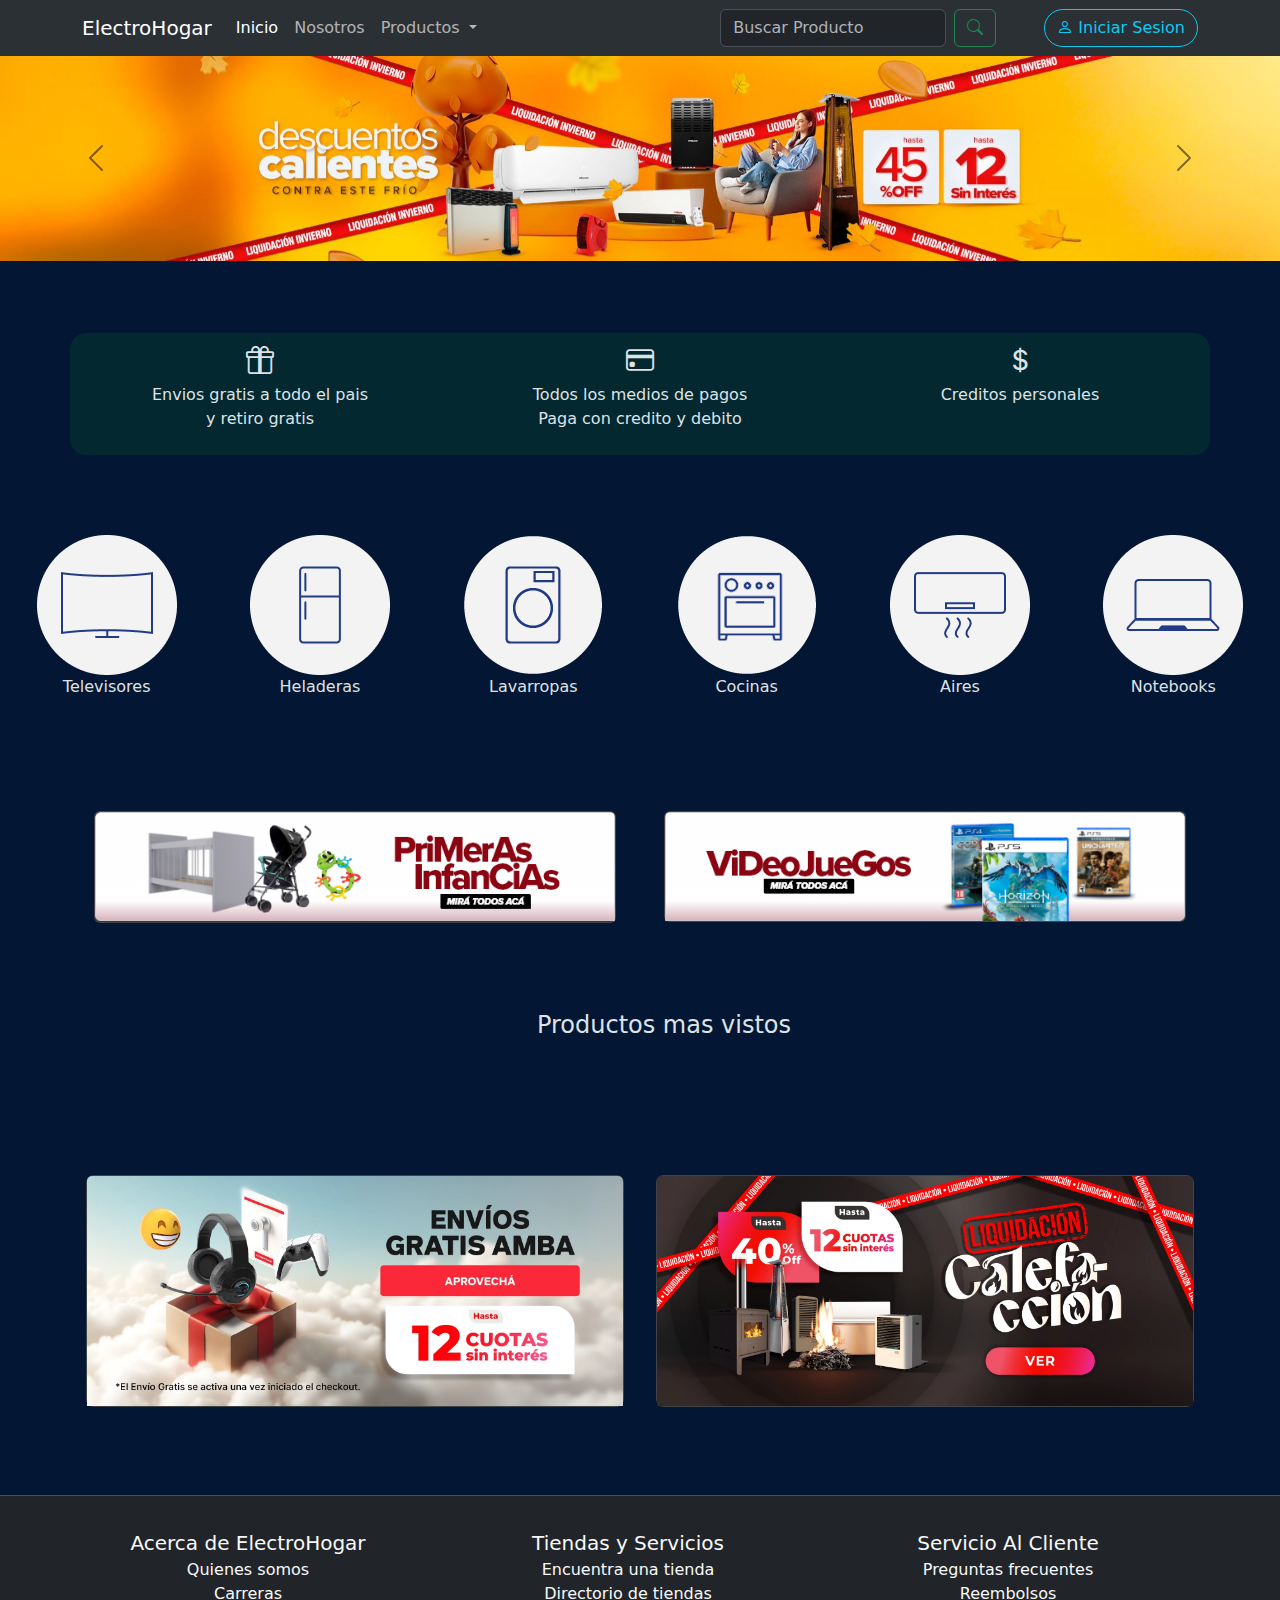
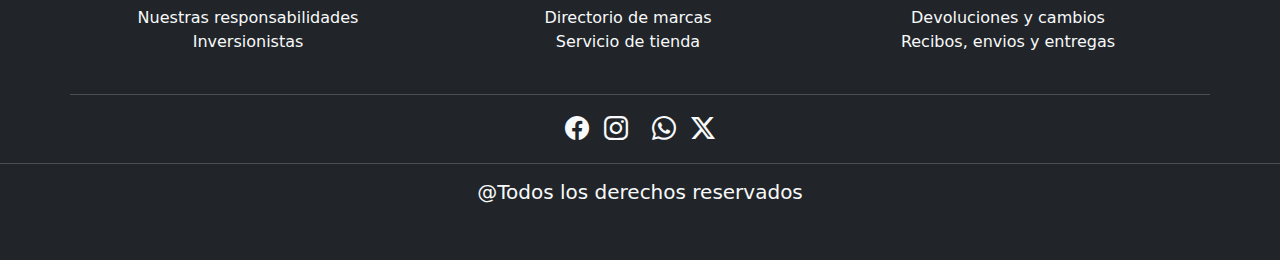
<file: index.html>
<!DOCTYPE html>
<html lang="es" data-bs-theme="dark">
  <head>
    <meta charset="UTF-8" />
    <meta name="viewport" content="width=device-width, initial-scale=1.0" />
    <meta name="desription" content="Pagina de electrodomesticos" />
    <meta
      name="keywodes"
      cont="Televisores, celulares, heladeras, microondas, electrodomesticos"
    />
    <meta
      name="author"
      content="Tomas Herrero Santamarina, Julieta Wunsche, Julian Garay, Eugenia Maria Sansierra De Ezcurra, Facundo Martinez Rodriguez, Victor Augusto Veron "
    />
    <link
      href="https://cdn.jsdelivr.net/npm/bootstrap@5.3.3/dist/css/bootstrap.min.css"
      rel="stylesheet"
      integrity="sha384-QWTKZyjpPEjISv5WaRU9OFeRpok6YctnYmDr5pNlyT2bRjXh0JMhjY6hW+ALEwIH"
      crossorigin="anonymous"
    />
    <link
      rel="stylesheet"
      href="https://cdn.jsdelivr.net/npm/bootstrap-icons@1.11.3/font/bootstrap-icons.min.css"
    />
    <title>ElectroHogar</title>
  </head>
  <body class="bg-primary-subtle">
    <header>
      <nav class="navbar navbar-expand-lg bg-body-tertiary">
        <div class="container">
          <a class="navbar-brand" href="">ElectroHogar</a>
          <button
            class="navbar-toggler"
            type="button"
            data-bs-toggle="collapse"
            data-bs-target="#navbarElectro"
            aria-controls="navbarElectro"
            aria-expanded="false"
            aria-label="Toggle navigation"
          >
            <span class="navbar-toggler-icon"></span>
          </button>
          <div class="collapse navbar-collapse" id="navbarElectro">
            <ul class="navbar-nav me-auto mb-2 mb-lg-0">
              <li class="nav-item">
                <a class="nav-link active" aria-current="page" href=""
                  >Inicio</a
                >
              </li>
              <li class="nav-item">
                <a class="nav-link" href="./pages/nosotros.html">Nosotros</a>
              </li>
              <li class="nav-item dropdown">
                <a
                  class="nav-link dropdown-toggle"
                  href="#"
                  role="button"
                  data-bs-toggle="dropdown"
                  aria-expanded="false"
                >
                  Productos
                </a>
                <ul class="dropdown-menu">
                  <li>
                    <a class="dropdown-item" href="./pages/categoriaTv.html"
                      >Televisores</a
                    >
                  </li>
                  <li>
                    <a class="dropdown-item" href="./pages/categoriaHeladeras.html"
                      >Heladeras</a
                    >
                  </li>
                  <li>
                    <a class="dropdown-item" href="./pages/categoriaCocinas.html "
                      >Cocinas</a
                    >
                  </li>
                  <li>
                    <a class="dropdown-item" href="./pages/categoriaLavarropas.html"
                      >lavarropas</a
                    >
                  </li>
                  <li>
                    <a class="dropdown-item" href="./pages/Error404.html"
                      >Computadoras</a
                    >
                  </li>
                </ul>
              </li>
            </ul>
            <form class="d-flex mx-5" role="search">
              <input
                class="form-control me-2 mx-3"
                type="search"
                placeholder="Buscar Producto"
                aria-label="Search"
              />
              <button
                class="btn btn-outline-success"
                type="submit"
                id="busqueda"
              >
                <i class="bi bi-search"></i>
              </button>
            </form>
            <div class="">
              <button
                class="btn btn-outline-info rounded-pill acceso-usuario"
                id="iniciarSesion"
              >
                <i class="bi bi-person"></i>
                <span>Iniciar Sesion</span>
              </button>
            </div>
          </div>
        </div>
      </nav>
    </header>

    <main>
      <section id="carouselPublicidad" class="carousel slide">
        <div class="carousel-inner">
          <div class="carousel-item active">
            <img
              src="./img/facu/megatone 12cuotas.jpg"
              class="d-block w-100 imagenCarousel"
              alt="12 cuotas"
            />
          </div>
          <div class="carousel-item">
            <img
              src="./img/facu/3cuotas.jpg"
              class="d-block w-100 imagenCarousel"
              alt="3 cuotas"
            />
          </div>
          <div class="carousel-item">
            <img
              src="./img/facu/aires.jpg"
              class="d-block w-100 imagenCarousel"
              alt="aire acondicionado"
            />
          </div>
          <div class="carousel-item">
            <img
              src="./img/facu/d284260e4a1e24cbd6e0a05bd98a.jpg"
              class="d-block w-100 imagenCarousel"
              alt="Starlink"
            />
          </div>
          <div class="carousel-item">
            <img
              src="./img/facu/smasung.jpg"
              class="d-block w-100 imagenCarousel"
              alt="s23 samsung"
            />
          </div>
          <div class="carousel-item">
            <img
              src="./img/facu/macro.jpg"
              class="d-block w-100 imagenCarousel"
              alt="equipa tu casa"
            />
          </div>
        </div>
        <button
          class="carousel-control-prev"
          type="button"
          data-bs-target="#carouselPublicidad"
          data-bs-slide="prev"
        >
          <span class="carousel-control-prev-icon" aria-hidden="true"></span>
          <span class="visually-hidden">Previous</span>
        </button>
        <button
          class="carousel-control-next"
          type="button"
          data-bs-target="#carouselPublicidad"
          data-bs-slide="next"
        >
          <span class="carousel-control-next-icon" aria-hidden="true"></span>
          <span class="visually-hidden">Next</span>
        </button>
      </section>

      <section class="container-md container-fluid text-center py-4 mt-5 mb-2">
        <article
          class="row justify-content-center bg-info-subtle rounded-4 py-2"
        >
          <div class="col-4">
            <i class="fs-3 bi bi-gift"></i>
            <p>
              Envios gratis a todo el pais <br />
              y retiro gratis
            </p>
          </div>
          <div class="col-4">
            <i class="fs-3 bi bi-credit-card"></i>
            <p class="">
              Todos los medios de pagos <br />
              Paga con credito y debito
            </p>
          </div>
          <div class="col-4">
            <i class="fs-3 bi bi-currency-dollar"></i>
            <p>Creditos personales</p>
          </div>
        </article>
      </section>

      <section class="container-fluid my-4 py-3">
        <div class="row justify-content-around my-3">
          <article class="col-5 col-md-2 text-center">
            <a href="./pages/categoriaTv.html"
              ><img src="./img/logoscategorias/tele.jpg" alt="Televisores"
            /></a>
            <p class="text-center"><span>Televisores</span></p>
          </article>
          <article class="col-5 col-md-2 text-center">
            <a href="./pages/categoriaHeladeras.html"
              ><img src="./img/logoscategorias/heladera.jpg" alt="heladeras"
            /></a>
            <p class="text-center"><span>Heladeras</span></p>
          </article>
          <article class="col-5 col-md-2 text-center">
            <a href="./pages/categoriaLavarropas.html"
              ><img src="./img/logoscategorias/lavarropas.jpg" alt="lavarropas"
            /></a>
            <p class="text-center"><span>Lavarropas</span></p>
          </article>
          <article class="col-5 col-md-2 text-center">
            <a href="./pages/categoriaCocinas.html"
              ><img src="./img/logoscategorias/Cocinas.jpg" alt="Cocinas"
            /></a>
            <p class="text-center"><span>Cocinas</span></p>
          </article>
          <article class="col-5 col-md-2 text-center">
            <a href="./pages/Error404.html"
              ><img src="./img/logoscategorias/aires.jpg" alt="aire"
            /></a>
            <p class="text-center"><span>Aires</span></p>
          </article>
          <article class="col-5 col-md-2 text-center">
            <a href="./pages/Error404.html"
              ><img src="./img/logoscategorias/notebook.jpg" alt="notebook"
            /></a>
            <p class="text-center"><span>Notebooks</span></p>
          </article>
        </div>
      </section>

      <section class="container my-3 py-3">
        <article class="row">
          <div class="col-12 col-md-6 p-4 d-block">
            <section class="card">
              <a href=""
                ><img
                  src="./img/facu/banner-infancias.png"
                  class="card-img-top h-100"
                  alt="banner-infancias"
              /></a>
            </section>
          </div>
          <div class="col-12 col-md-6 p-4 d-block">
            <section class="card">
              <a href=""
                ><img
                  src="./img/facu/banner-videojuejos.png"
                  class="card-img-top"
                  alt="banner-videojuejos"
              /></a>
            </section>
          </div>
        </article>
      </section>

      <section class="ms-5 my-4 py-4">
        <div class="container">
          <h4 class="mb-4 text-center">Productos mas vistos</h4>
       <section class="container row" id="contenedorIndex"></section>
        </div>
      </section>

      <section class="container my-5 py-4">
        <article class="row justify-content-around">
          <div class="col-12 col-md-6 p-3">
            <section class="card rounded-3">
              <a href=""
                ><img
                  src="./img/facu/amba.jpg"
                  class="card-img-top h-100"
                  alt="amba"
              /></a>
            </section>
          </div>
          <div class="col-12 col-md-6 p-3">
            <section class="card rounded-3">
              <a href=""
                ><img
                  src="./img/facu/liqcalefaccion.jpg"
                  class="card-img-top h-100"
                  alt="liqcalefaccion"
              /></a>
            </section>
          </div>
        </article>
      </section>
    </main>

    <footer class="bg-dark text-light py-3 border-top text-center mt-3 pt-3">
      <section class="container">
        <div class="row">
          <div class="col-12 col-md-4 py-3">
            <ul class="text-center pe-4 list-unstyled">
              <li class="fs-5">Acerca de ElectroHogar</li>
              <li>Quienes somos</li>
              <li>Carreras</li>
              <li>Nuestras responsabilidades</li>
              <li>Inversionistas</li>
            </ul>
          </div>
          <div class="col-12 col-md-4 py-3">
            <ul class="text-center pe-4 list-unstyled">
              <li class="fs-5">Tiendas y Servicios</li>
              <li>Encuentra una tienda</li>
              <li>Directorio de tiendas</li>
              <li>Directorio de marcas</li>
              <li>Servicio de tienda</li>
            </ul>
          </div>
          <div class="col-12 col-md-4 py-2">
            <ul class="text-center pe-4 list-unstyled">
              <li class="fs-5 mt-2">Servicio Al Cliente</li>
              <li>Preguntas frecuentes</li>
              <li>Reembolsos</li>
              <li>Devoluciones y cambios</li>
              <li>Recibos, envios y entregas</li>
            </ul>
          </div>
        </div>
      </section>
      <section
        class="container border-top mt-2 d-flex justify-content-center pt-3"
      >
        <div class="fs-4">
          <a href="" class="text-light"><i class="bi bi-facebook"></i></a>
          <a href="" class="text-light"><i class="bi bi-instagram mx-2"></i></a>
          <a href="" class="text-light"><i class="bi bi-whatsapp mx-2"></i></a>
          <a href="" class="text-light"><i class="bi bi-twitter-x"></i></a>
        </div>
      </section>
      <section class="border-top text-center my-3 py-3">
        <h4 class="fs-5">@Todos los derechos reservados</h4>
      </section>
    </footer>

    <div class="modal" id="modalAdmin" tabindex="-1">
      <div class="modal-dialog">
        <div class="modal-content">
          <div class="modal-header">
            <h5 class="modal-title">Iniciar Sesion</h5>
            <button
              type="button"
              class="btn-close"
              data-bs-dismiss="modal"
              aria-label="Close"
            ></button>
          </div>
          <div class="modal-body">
            <form id="formLogin">
              <div class="mb-3" id="adminUsuario">
                <label for="usuario" class="form-label">Usuario</label>
                <input
                  type="text"
                  class="form-control"
                  id="usuario"
                  placeholder="nombre de usuario"
                />
              </div>
              <div class="mb-3" id="adminContraseña">
                <label for="contraseña" class="form-label">Contraseña</label>
                <input
                  type="password"
                  class="form-control"
                  id="contraseña"
                  placeholder="contraseña"
                />
              </div>
              <div class="pt-2 mt-2">
                <div class="d-flex flex-column justify-content-between">
                  <button type="submit" class="btn btn-primary my-2 py-2">
                    Iniciar Sesión
                  </button>
                  <a href="../pages/Error404.html"
                    ><p>¿Olvidaste tu contraseña?</p></a
                  >
                </div>
              </div>
            </form>
          </div>
        </div>
      </div>
    </div>

    <script
      src="https://cdn.jsdelivr.net/npm/bootstrap@5.3.3/dist/js/bootstrap.bundle.min.js"
      integrity="sha384-YvpcrYf0tY3lHB60NNkmXc5s9fDVZLESaAA55NDzOxhy9GkcIdslK1eN7N6jIeHz"
      crossorigin="anonymous"
    ></script>
    <script src="./js/loginAdmin.js"></script>
    <script src="./js/app.js"></script>
    <script src="./js/filtro.js"></script>
  </body>
</html>
</file>
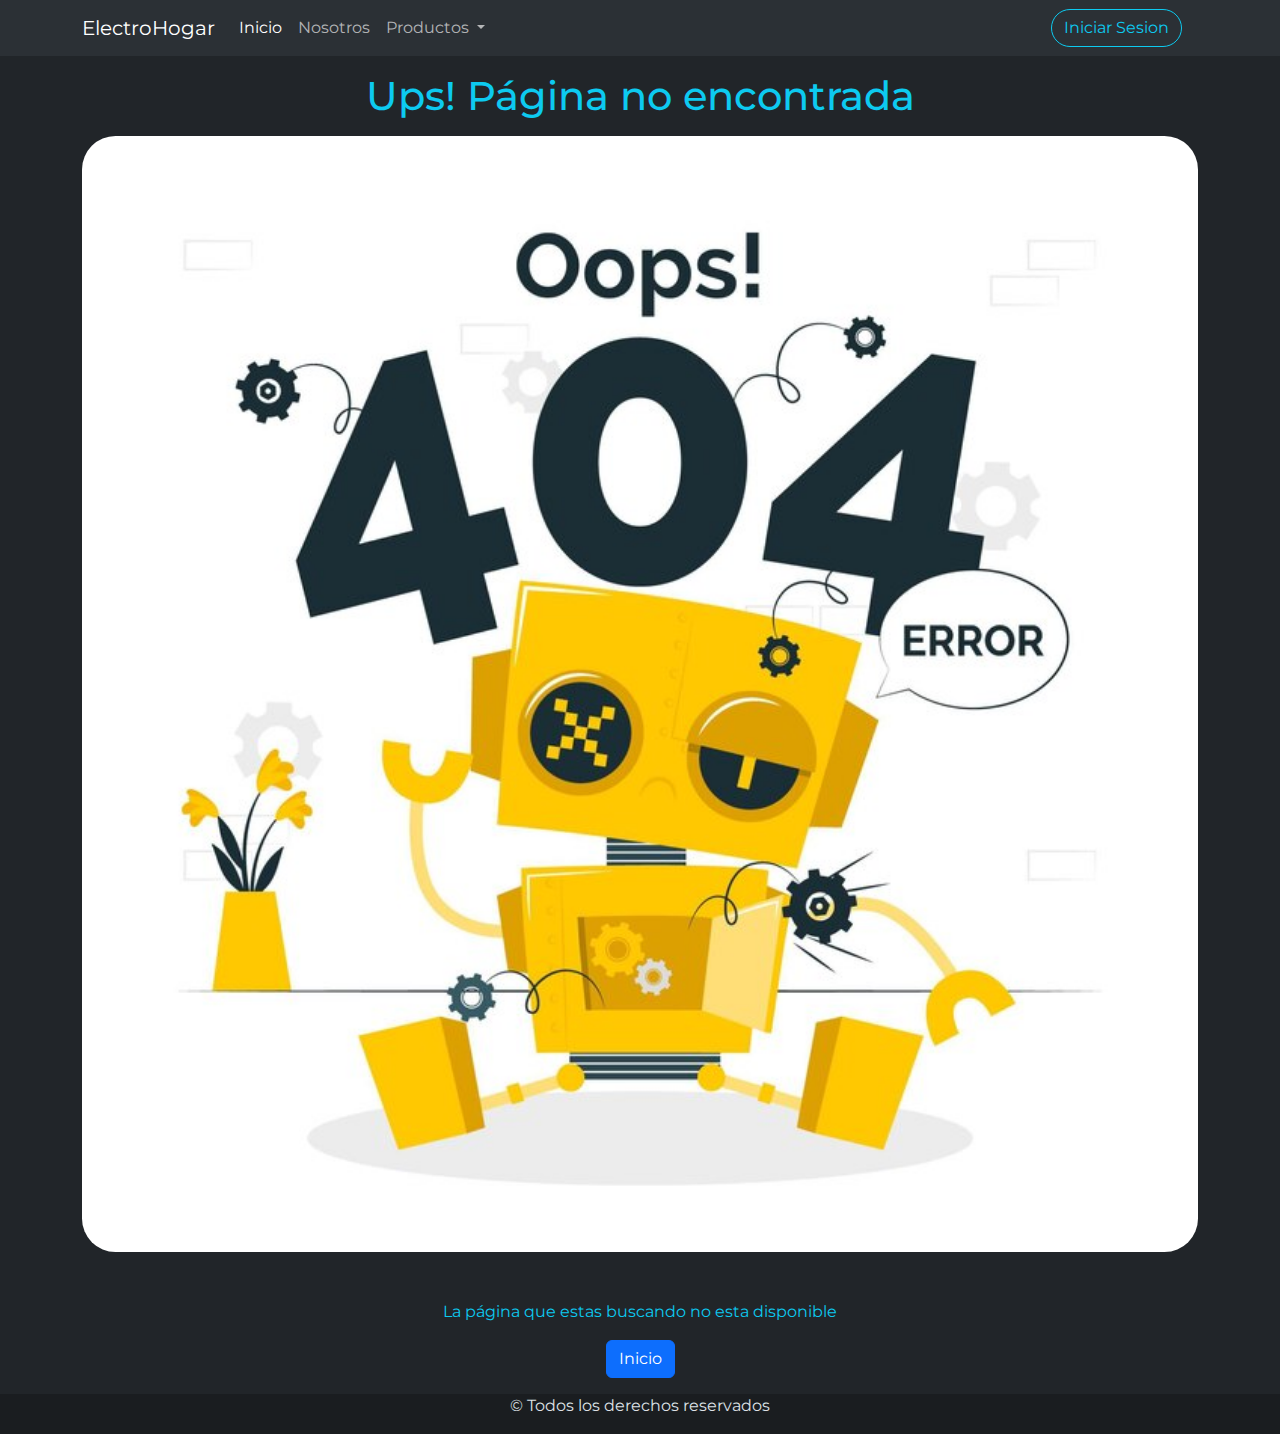
<file: Error404.html>
<!DOCTYPE html>
<html lang="es" data-bs-theme="dark">

<head>
    <meta charset="UTF-8" />
    <meta name="viewport" content="width=device-width, initial-scale=1.0" />
    <link rel="stylesheet" href="./css/style.css" />
    <meta name="desription" content="Tienda online de electrodomésticos en Argentina" />
    <meta name="keywords" cont="Televisores, celulares, heladeras, microondas, electrodomésticos" />
    <meta name="author"
        content="Tomas Herrero Santamarina, Julieta Wunsche, Julian Garay, Eugenia Maria Sansierra De Ezcurra, Facundo Martinez Rodriguez, Victor Augusto Veron " />
    <link href="https://cdn.jsdelivr.net/npm/bootstrap@5.3.3/dist/css/bootstrap.min.css" rel="stylesheet"
        integrity="sha384-QWTKZyjpPEjISv5WaRU9OFeRpok6YctnYmDr5pNlyT2bRjXh0JMhjY6hW+ALEwIH" crossorigin="anonymous" />
    <title>ElectroHogar</title>
</head>

<body>
    <header>
        <nav class="navbar navbar-expand-lg bg-body-tertiary">
            <div class="container">
                <a class="navbar-brand" href="#">ElectroHogar</a>
                <button class="navbar-toggler" type="button" data-bs-toggle="collapse"
                    data-bs-target="#navbarSupportedContent" aria-controls="navbarSupportedContent"
                    aria-expanded="false" aria-label="Toggle navigation">
                    <span class="navbar-toggler-icon"></span>
                </button>
                <div class="collapse navbar-collapse" id="navbarSupportedContent">
                    <ul class="navbar-nav me-auto mb-2 mb-lg-0">
                        <li class="nav-item">
                            <a class="nav-link active" aria-current="page" href="#">Inicio</a>
                        </li>
                        <li class="nav-item">
                            <a class="nav-link" href="#">Nosotros</a>
                        </li>
                        <li class="nav-item dropdown">
                            <a class="nav-link dropdown-toggle" href="#" role="button" data-bs-toggle="dropdown"
                                aria-expanded="false">
                                Productos
                            </a>
                            <ul class="dropdown-menu">
                                <li><a class="dropdown-item" href="#">Celulares</a></li>
                                <li><a class="dropdown-item" href="#">Televisores</a></li>
                                <li><a class="dropdown-item" href="#">Heladeras</a></li>
                                <li><a class="dropdown-item" href="#">Computadoras</a></li>
                            </ul>
                        </li>

                    </ul>
                    <div class="me-3">
                        <a class="btn btn-outline-info rounded-pill acceso-usuario" href="./pages/login.html">
                            <i class="bi bi-person"></i>
                            <span>Iniciar Sesion</span>
                        </a>
                    </div>
                </div>
            </div>
        </nav>
    </header>

    <main>
        <section>
            <div class="container">
                <div class="row">

                    <div>
                        <h1 class="mt-3 mb-3 text-info text-center">  Ups! Página no encontrada</h1>
                        <div>
                            <img src="./img/ups-error-404-ilustracion-concepto-robot-roto_114360-5529.jpg" alt="Página no encontrada" class="img-fluid pagina-404-img">
                        </div>
                        <div class="contenido-404">

                            <p class=" mt-5 mb-3 text-center text-info">La página que estas buscando no esta disponible</p>
                            <div class="d-flex justify-content-center">
                                <a class="btn btn-primary mb-3" href="#" role="button">Inicio</a>
                            </div>

                        </div>

                    </div>



                </div>
            </div>

        </section>
    </main>
    <footer class="bg-dark-subtle text-center">
        <p> &copy; Todos los derechos reservados</p>
    </footer>
    <script src="https://cdn.jsdelivr.net/npm/bootstrap@5.3.3/dist/js/bootstrap.bundle.min.js"
        integrity="sha384-YvpcrYf0tY3lHB60NNkmXc5s9fDVZLESaAA55NDzOxhy9GkcIdslK1eN7N6jIeHz"
        crossorigin="anonymous"></script>
</body>

</html>
</file>
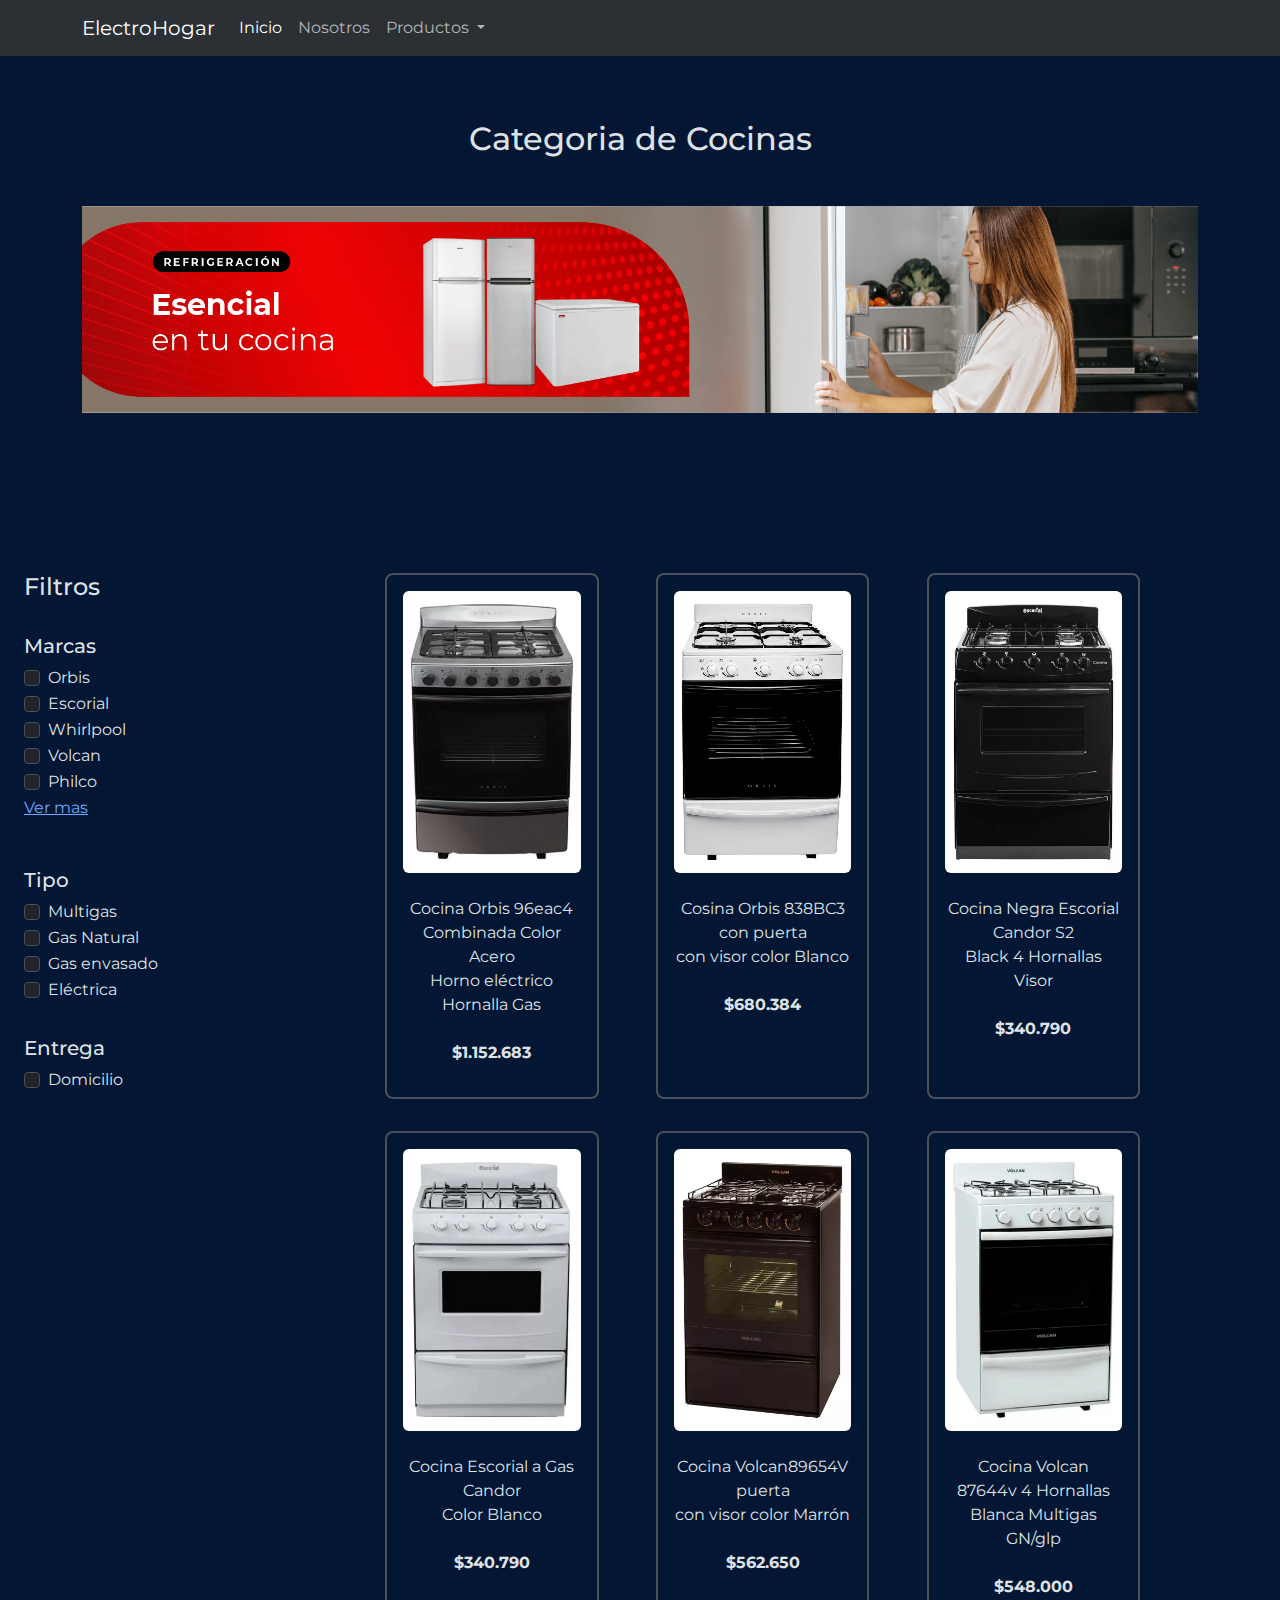
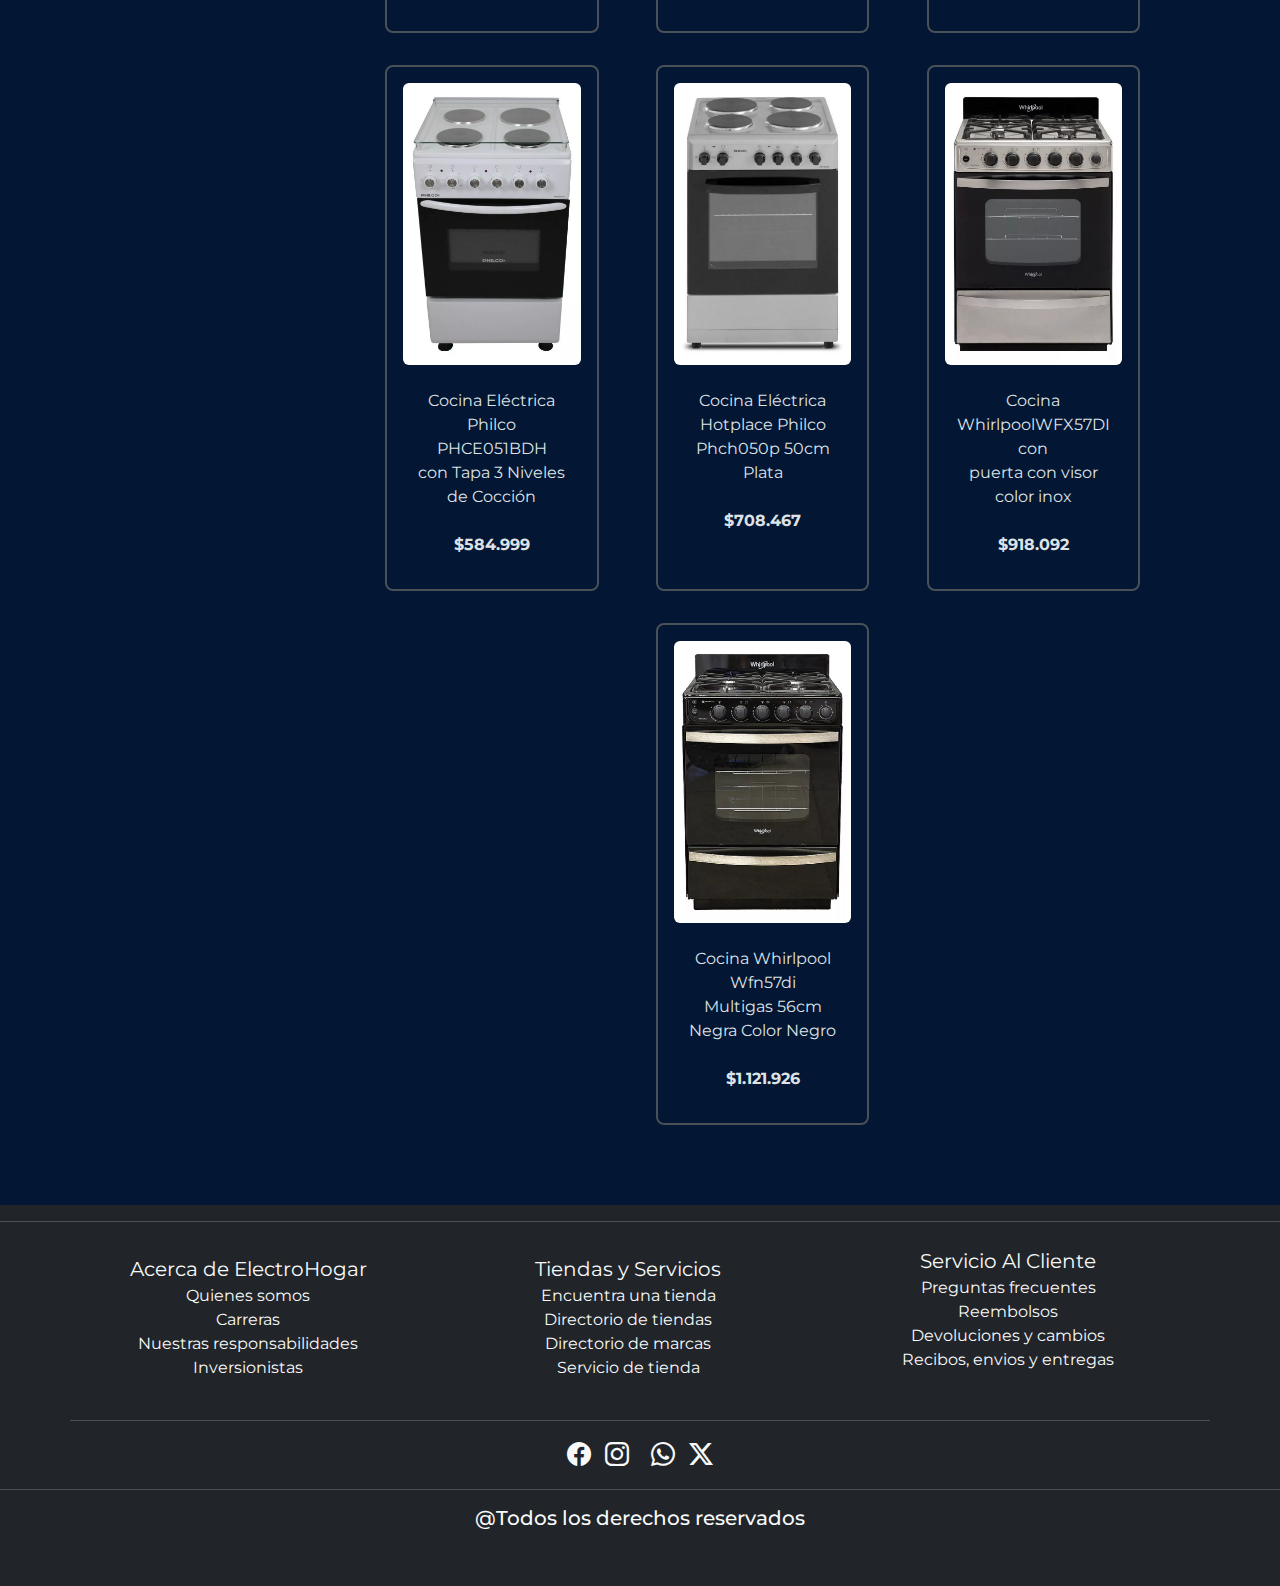
<file: pages/categoriaCocinas.html>
<!DOCTYPE html>
<html lang="es" data-bs-theme="dark">
  <head>
    <meta charset="UTF-8" />
    <meta name="viewport" content="width=device-width, initial-scale=1.0" />
    <meta name="desription" content="Pagina de electrodomesticos" />
    <meta
      name="keywodes"
      cont="Televisores, celulares, heladeras, microondas, electrodomesticos"
    />
    <meta
      name="author"
      content="Tomas Herrero Santamarina, Julieta Wunsche, Julian Garay, Eugenia Maria Sansierra De Ezcurra, Facundo Martinez Rodriguez, Victor Augusto Veron "
    />
    <link
      href="https://cdn.jsdelivr.net/npm/bootstrap@5.3.3/dist/css/bootstrap.min.css"
      rel="stylesheet"
      integrity="sha384-QWTKZyjpPEjISv5WaRU9OFeRpok6YctnYmDr5pNlyT2bRjXh0JMhjY6hW+ALEwIH"
      crossorigin="anonymous"
    />
    <link
      rel="stylesheet"
      href="https://cdn.jsdelivr.net/npm/bootstrap-icons@1.11.3/font/bootstrap-icons.min.css"
    />
    <link
      href="https://fonts.googleapis.com/css2?family=Poppins:ital,wght@0,100;0,200;0,300;0,400;0,500;0,600;0,700;0,800;0,900;1,100;1,200;1,300;1,400;1,500;1,600;1,700;1,800;1,900&family=Roboto:ital,wght@0,100;0,300;0,400;0,500;0,700;0,900;1,100;1,300;1,400;1,500;1,700;1,900&family=Ubuntu:ital,wght@0,300;0,400;0,500;0,700;1,300;1,400;1,500;1,700&display=swap"
      rel="stylesheet"
    />
    <link rel="stylesheet" href="../css/style.css" />

    <title>Categoria de Cocinas</title>
  </head>
  <body>
    <header>
      <nav class="navbar navbar-expand-lg bg-body-tertiary">
        <div class="container">
          <a class="navbar-brand" href="../index.html">ElectroHogar</a>
          <button
            class="navbar-toggler"
            type="button"
            data-bs-toggle="collapse"
            data-bs-target="#navbarElectro"
            aria-controls="navbarElectro"
            aria-expanded="false"
            aria-label="Toggle navigation"
          >
            <span class="navbar-toggler-icon"></span>
          </button>
          <div class="collapse navbar-collapse" id="navbarElectro">
            <ul class="navbar-nav me-auto mb-2 mb-lg-0">
              <li class="nav-item">
                <a
                  class="nav-link active"
                  aria-current="page"
                  href="../index.html"
                  >Inicio</a
                >
              </li>
              <li class="nav-item">
                <a class="nav-link" href="./nosotros.html">Nosotros</a>
              </li>
              <li class="nav-item dropdown">
                <a
                  class="nav-link dropdown-toggle"
                  href="#"
                  role="button"
                  data-bs-toggle="dropdown"
                  aria-expanded="false"
                >
                  Productos
                </a>
                <ul class="dropdown-menu">
                  <li>
                    <a class="dropdown-item" href="./categoriaTv.html"
                      >Televisores</a
                    >
                  </li>
                  <li>
                    <a class="dropdown-item" href="./categoriaHeladeras.html"
                      >Heladeras</a
                    >
                  </li>
                  <li>
                    <a class="dropdown-item" href="./categoriaCocinas.html "
                      >Cocinas</a
                    >
                  </li>
                  <li>
                    <a class="dropdown-item" href="./categoriaLavarropas.html "
                      >lavarropas</a
                    >
                  </li>
                  <li>
                    <a class="dropdown-item" href="./Error404.html"
                      >Computadoras</a
                    >
                  </li>
                </ul>
              </li>
            </ul>
          </div>
        </div>
      </nav>
    </header>

    <main class="bg-primary-subtle">
      <section class="container-fluid py-5 mb-4">
        <h2 class="text-center py-3">Categoria de Cocinas</h2>
        <article class="container py-3 my-3">
          <a href=""
            ><img
              src="../img/categoriasHeladeras/banners-interior.png"
              alt="banner"
              class="img-fluid"
            />
          </a>
        </article>
      </section>
      <section class="container-fluid py-4 my-4">
        <div class="row">
          <section class="col-12 col-md-3 ps-md-4 my-3 py-3">
            <article class="mb-3">
              <h4>Filtros</h4>
            </article>
            <div class="row">
              <article class="col-3 col-md-12 py-2 my-2">
                <h5>Marcas</h5>
                <div class="form-check">
                  <input
                    class="form-check-input"
                    type="checkbox"
                    value="Orbis"
                    id="checkOrbis"
                  />
                  <label class="form-check-label" for="flexCheckDefault">
                    Orbis
                  </label>
                </div>
                <div class="form-check">
                  <input
                    class="form-check-input"
                    type="checkbox"
                    value="Escorial"
                    id="checkEscorial"
                  />
                  <label class="form-check-label" for="flexCheckDefault">
                    Escorial
                  </label>
                </div>
                <div class="form-check">
                  <input
                    class="form-check-input"
                    type="checkbox"
                    value="Whirlpool"
                    id="checkWhirlpool"
                  />
                  <label class="form-check-label" for="flexCheckDefault">
                    Whirlpool
                  </label>
                </div>
                <div class="form-check">
                  <input
                    class="form-check-input"
                    type="checkbox"
                    value="Volcan"
                    id="checkVolcan"
                  />
                  <label class="form-check-label" for="flexCheckDefault">
                    Volcan
                  </label>
                </div>
                <div class="form-check">
                  <input
                    class="form-check-input"
                    type="checkbox"
                    value="Philco"
                    id="checkPhilco"
                  />
                  <label class="form-check-label" for="flexCheckDefault">
                    Philco
                  </label>
                </div>

                <p><a href="">Ver mas</a></p>
              </article>

              <article class="col-3 col-md-12 py-2 my-2">
                <h5>Tipo</h5>
                <div class="form-check">
                  <input
                    class="form-check-input"
                    type="checkbox"
                    value=""
                    id="flexCheckDefault"
                  />
                  <label class="form-check-label" for="flexCheckDefault">
                    Multigas
                  </label>
                </div>
                <div class="form-check">
                  <input
                    class="form-check-input"
                    type="checkbox"
                    value=""
                    id="flexCheckDefault"
                  />
                  <label class="form-check-label" for="flexCheckDefault">
                    Gas Natural
                  </label>
                </div>
                <div class="form-check">
                  <input
                    class="form-check-input"
                    type="checkbox"
                    value=""
                    id="flexCheckDefault"
                  />
                  <label class="form-check-label" for="flexCheckDefault">
                    Gas envasado
                  </label>
                </div>
                <div class="form-check">
                  <input
                    class="form-check-input"
                    type="checkbox"
                    value=""
                    id="flexCheckDefault"
                  />
                  <label class="form-check-label" for="flexCheckDefault">
                    Eléctrica
                  </label>
                </div>
              </article>
              <article class="col-3 col-md-12 py-2 my-2">
                <h5>Entrega</h5>
                <div class="form-check">
                  <input
                    class="form-check-input"
                    type="checkbox"
                    value=""
                    id="flexCheckDefault"
                  />
                  <label class="form-check-label" for="flexCheckDefault">
                    Domicilio
                  </label>
                </div>
              </article>
            </div>
          </section>

          <section
            class="container container-md-fluid col-10 col-md-8 mx-3 py-3"
          >
            <section
              class="row justify-content-center justify-content-md-evenly"
              id="contenedorCard"
            >
              <article
                class="col-10 col-md-5 col-lg-3 mx-2 my-3 border border-2 rounded-3 p-3"
                id="contenedorCard"
              >
                <a href="./categoriaCocinas.html"
                  ><img
                    src="../img/imgJu/cocinas/Orbis/Orbis1.png"
                    alt="Cocina Orbis color Acero"
                    class="img-fluid rounded-2"
                /></a>
                <p class="text-center mt-3 py-2">
                  <span
                    >Cocina Orbis 96eac4 Combinada Color Acero<br />
                    Horno eléctrico Hornalla Gas</span
                  >
                </p>
                <p class="fw-bold text-center">$1.152.683</p>
              </article>
              <article
                class="col-10 col-md-5 col-lg-3 mx-2 my-3 border border-2 rounded-3 p-3"
              >
                <a href=""
                  ><img
                    src="../img/imgJu/cocinas/Orbis/orbis2.png"
                    alt="Cocina Orbis color Blanco"
                    class="img-fluid rounded-2"
                /></a>
                <p class="text-center mt-3 py-2">
                  <span
                    >Cosina Orbis 838BC3 con puerta<br />
                    con visor color Blanco</span
                  >
                </p>
                <p class="fw-bold text-center">$680.384</p>
              </article>
              <article
                class="col-10 col-md-5 col-lg-3 mx-2 my-3 border border-2 rounded-3 p-3"
              >
                <a href=""
                  ><img
                    src="../img/imgJu/cocinas/Escorial/cocina escorial.png"
                    alt="Cocina Escorial Negra"
                    class="img-fluid rounded-2"
                /></a>
                <p class="text-center mt-3 py-2">
                  <span
                    >Cocina Negra Escorial Candor S2<br />
                    Black 4 Hornallas Visor</span
                  >
                </p>
                <p class="fw-bold text-center">$340.790</p>
              </article>
              <article
                class="col-10 col-md-5 col-lg-3 mx-2 my-3 border border-2 rounded-3 p-3"
              >
                <a href=""
                  ><img
                    src="../img/imgJu/cocinas/Escorial/escorial2.png"
                    alt="Cocina Escorial coolor Blanco"
                    class="img-fluid rounded-2"
                /></a>
                <p class="text-center mt-3 py-2">
                  <span
                    >Cocina Escorial a Gas Candor<br />
                    Color Blanco</span
                  >
                </p>
                <p class="fw-bold text-center">$340.790</p>
              </article>
              <article
                class="col-10 col-md-5 col-lg-3 mx-2 my-3 border border-2 rounded-3 p-3"
              >
                <a href=""
                  ><img
                    src="../img/imgJu/cocinas/Volcan/volcan3.png"
                    alt="Cocina Volcan color Marron"
                    class="img-fluid rounded-2"
                /></a>
                <p class="text-center mt-3 py-2">
                  <span
                    >Cocina Volcan89654V puerta<br />
                    con visor color Marrón</span
                  >
                </p>
                <p class="fw-bold text-center">$562.650</p>
              </article>
              <article
                class="col-10 col-md-5 col-lg-3 mx-2 my-3 border border-2 rounded-3 p-3"
              >
                <a href=""
                  ><img
                    src="../img/imgJu/cocinas/Volcan/Volcan2.png"
                    alt="Cocina Volcan color Blanco"
                    class="img-fluid rounded-2"
                /></a>
                <p class="text-center mx-2 my-3 py-2">
                  <span
                    >Cocina Volcan 87644v 4 Hornallas <br />
                    Blanca Multigas GN/glp
                  </span>
                </p>
                <p class="fw-bold text-center">$548.000</p>
              </article>
              <article
                class="col-10 col-md-5 col-lg-3 mx-2 my-3 border border-2 rounded-3 p-3"
              >
                <a href=""
                  ><img
                    src="../img/imgJu/cocinas/Philco/cocina Philco.webp"
                    alt="cocina Philco electrica"
                    class="img-fluid rounded-2"
                /></a>
                <p class="text-center mx-2 my-3 py-2">
                  <span
                    >Cocina Eléctrica Philco PHCE051BDH <br />
                    con Tapa 3 Niveles de Cocción</span
                  >
                </p>
                <p class="fw-bold text-center">$584.999</p>
              </article>
              <article
                class="col-10 col-md-5 col-lg-3 mx-2 my-3 border border-2 rounded-3 p-3"
              >
                <a href=""
                  ><img
                    src="../img/imgJu/cocinas/Philco/philco2.png"
                    alt="Cocina Philco color Plata"
                    class="img-fluid rounded-2"
                /></a>
                <p class="text-center mx-2 my-3 py-2">
                  <span
                    >Cocina Eléctrica Hotplace Philco<br />
                    Phch050p 50cm Plata</span
                  >
                </p>
                <p class="fw-bold text-center">$708.467</p>
              </article>
              <article
                class="col-10 col-md-5 col-lg-3 mx-2 my-3 border border-2 rounded-3 p-3"
              >
                <a href=""
                  ><img
                    src="../img/imgJu/cocinas/Whirlpool/wirlpool1.png"
                    alt="Cocina Whirlpool color Inox"
                    class="img-fluid rounded-2"
                /></a>
                <p class="text-center mx-2 my-3 py-2">
                  <span
                    >Cocina WhirlpoolWFX57DI con<br />
                    puerta con visor color inox
                  </span>
                </p>
                <p class="fw-bold text-center">$918.092</p>
              </article>
              <article
                class="col-10 col-md-5 col-lg-3 mx-2 my-3 border border-2 rounded-3 p-3"
              >
                <a href=""
                  ><img
                    src="../img/imgJu/cocinas/Whirlpool/whirlpool2.png"
                    alt="Cocina Whirlpool color Negro "
                    class="img-fluid rounded-2"
                /></a>
                <p class="text-center mx-2 my-3 py-2">
                  <span
                    >Cocina Whirlpool Wfn57di<br />
                    Multigas 56cm Negra Color Negro</span
                  >
                </p>
                <p class="fw-bold text-center">$1.121.926</p>
              </article>
            </section>
          </section>
        </div>
      </section>
    </main>
    <footer class="bg-dark text-light py-3 border-top text-center mt-3 pt-3">
      <section class="container">
        <div class="row">
          <div class="col-12 col-md-4 py-3">
            <ul class="text-center pe-4 list-unstyled">
              <li class="fs-5">Acerca de ElectroHogar</li>
              <li>Quienes somos</li>
              <li>Carreras</li>
              <li>Nuestras responsabilidades</li>
              <li>Inversionistas</li>
            </ul>
          </div>
          <div class="col-12 col-md-4 py-3">
            <ul class="text-center pe-4 list-unstyled">
              <li class="fs-5">Tiendas y Servicios</li>
              <li>Encuentra una tienda</li>
              <li>Directorio de tiendas</li>
              <li>Directorio de marcas</li>
              <li>Servicio de tienda</li>
            </ul>
          </div>
          <div class="col-12 col-md-4 py-2">
            <ul class="text-center pe-4 list-unstyled">
              <li class="fs-5">Servicio Al Cliente</li>
              <li>Preguntas frecuentes</li>
              <li>Reembolsos</li>
              <li>Devoluciones y cambios</li>
              <li>Recibos, envios y entregas</li>
            </ul>
          </div>
        </div>
      </section>
      <section
        class="container border-top mt-2 d-flex justify-content-center pt-3"
      >
        <div class="fs-4">
          <a href="" class="text-light"><i class="bi bi-facebook"></i></a>
          <a href="" class="text-light"><i class="bi bi-instagram mx-2"></i></a>
          <a href="" class="text-light"><i class="bi bi-whatsapp mx-2"></i></a>
          <a href="" class="text-light"><i class="bi bi-twitter-x"></i></a>
        </div>
      </section>
      <section class="border-top text-center my-3 py-3">
        <h4 class="fs-5">@Todos los derechos reservados</h4>
      </section>
    </footer>
    <script
      src="https://cdn.jsdelivr.net/npm/bootstrap@5.3.3/dist/js/bootstrap.bundle.min.js"
      integrity="sha384-YvpcrYf0tY3lHB60NNkmXc5s9fDVZLESaAA55NDzOxhy9GkcIdslK1eN7N6jIeHz"
      crossorigin="anonymous"
    ></script>
    <script src="../js/filtro.js"></script>
  </body>
</html>
</file>
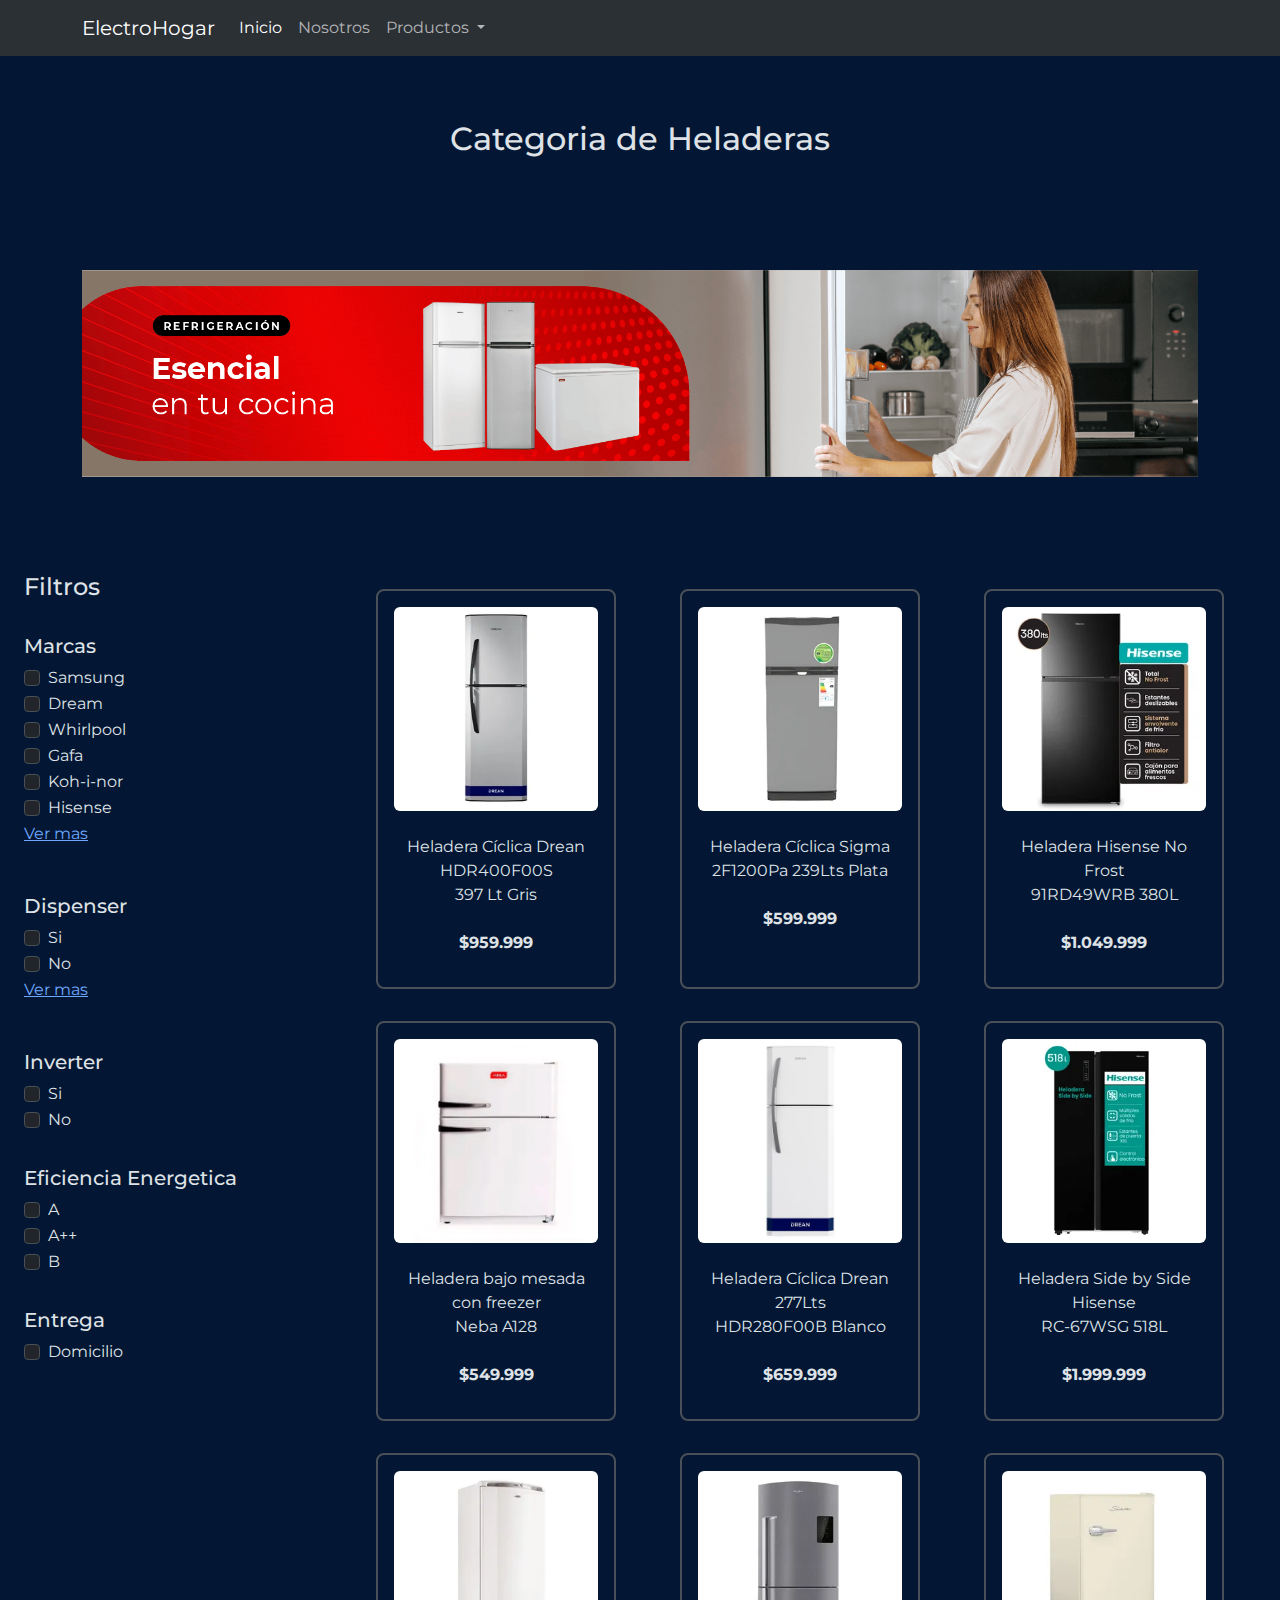
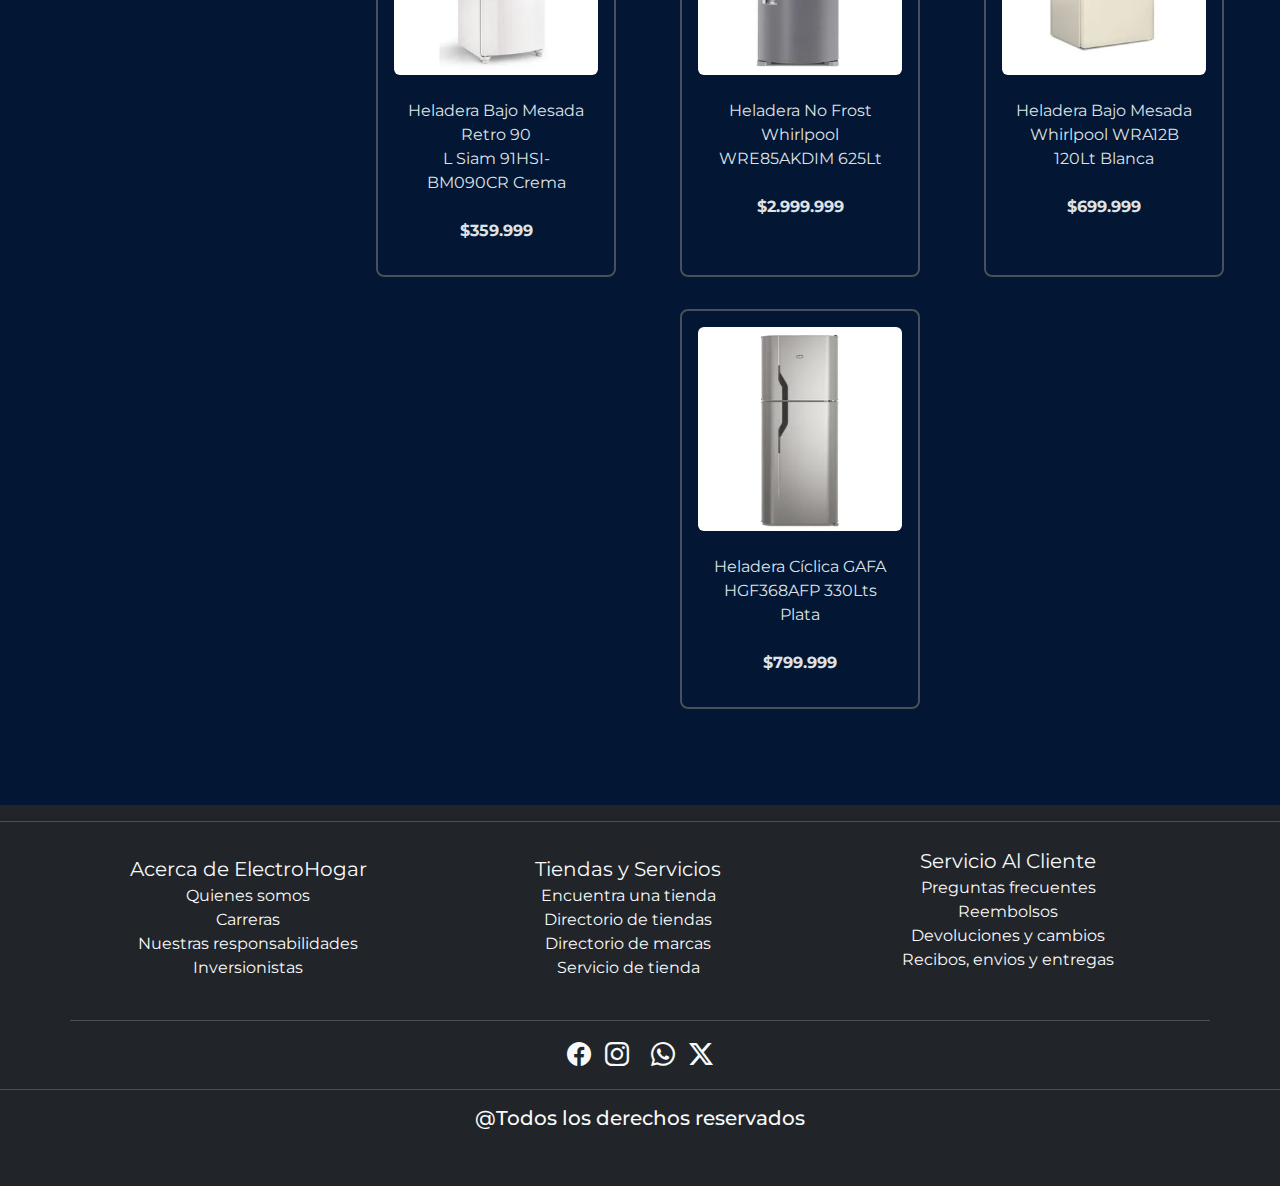
<file: pages/categoriaHeladeras.html>
<!DOCTYPE html>
<html lang="es" data-bs-theme="dark">
  <head>
    <meta charset="UTF-8" />
    <meta name="viewport" content="width=device-width, initial-scale=1.0" />
    <meta name="desription" content="Pagina de electrodomesticos" />
    <meta
      name="keywodes"
      cont="Televisores, celulares, heladeras, microondas, electrodomesticos"
    />
    <meta
      name="author"
      content="Tomas Herrero Santamarina, Julieta Wunsche, Julian Garay, Eugenia Maria Sansierra De Ezcurra, Facundo Martinez Rodriguez, Victor Augusto Veron "
    />
    <link
      href="https://cdn.jsdelivr.net/npm/bootstrap@5.3.3/dist/css/bootstrap.min.css"
      rel="stylesheet"
      integrity="sha384-QWTKZyjpPEjISv5WaRU9OFeRpok6YctnYmDr5pNlyT2bRjXh0JMhjY6hW+ALEwIH"
      crossorigin="anonymous"
    />
    <link
      rel="stylesheet"
      href="https://cdn.jsdelivr.net/npm/bootstrap-icons@1.11.3/font/bootstrap-icons.min.css"
    />
    <link rel="stylesheet" href="../css/style.css" />
    <link
      href="https://fonts.googleapis.com/css2?family=Poppins:ital,wght@0,100;0,200;0,300;0,400;0,500;0,600;0,700;0,800;0,900;1,100;1,200;1,300;1,400;1,500;1,600;1,700;1,800;1,900&family=Roboto:ital,wght@0,100;0,300;0,400;0,500;0,700;0,900;1,100;1,300;1,400;1,500;1,700;1,900&family=Ubuntu:ital,wght@0,300;0,400;0,500;0,700;1,300;1,400;1,500;1,700&display=swap"
      rel="stylesheet"
    />

    <title>Categoria de Heladeras</title>
  </head>
  <body>
    <header>
      <nav class="navbar navbar-expand-lg bg-body-tertiary">
        <div class="container">
          <a class="navbar-brand" href="../index.html">ElectroHogar</a>
          <button
            class="navbar-toggler"
            type="button"
            data-bs-toggle="collapse"
            data-bs-target="#navbarElectro"
            aria-controls="navbarElectro"
            aria-expanded="false"
            aria-label="Toggle navigation"
          >
            <span class="navbar-toggler-icon"></span>
          </button>
          <div class="collapse navbar-collapse" id="navbarElectro">
            <ul class="navbar-nav me-auto mb-2 mb-lg-0">
              <li class="nav-item">
                <a
                  class="nav-link active"
                  aria-current="page"
                  href="../index.html"
                  >Inicio</a
                >
              </li>
              <li class="nav-item">
                <a class="nav-link" href="./nosotros.html">Nosotros</a>
              </li>
              <li class="nav-item dropdown">
                <a
                  class="nav-link dropdown-toggle"
                  href="#"
                  role="button"
                  data-bs-toggle="dropdown"
                  aria-expanded="false"
                >
                  Productos
                </a>
                <ul class="dropdown-menu">
                  <li>
                    <a class="dropdown-item" href="./categoriaTv.html"
                      >Televisores</a
                    >
                  </li>
                  <li>
                    <a class="dropdown-item" href="./categoriaHeladeras.html"
                      >Heladeras</a
                    >
                  </li>
                  <li>
                    <a class="dropdown-item" href="./categoriaCocinas.html "
                      >Cocinas</a
                    >
                  </li>
                  <li>
                    <a class="dropdown-item" href="./categoriaLavarropas.html "
                      >lavarropas</a
                    >
                  </li>
                  <li>
                    <a class="dropdown-item" href="./Error404.html"
                      >Computadoras</a
                    >
                  </li>
                </ul>
              </li>
            </ul>
          </div>
        </div>
      </nav>
    </header>

    <main class="bg-primary-subtle">
      <section class="container-fluid py-5 mb-4">
        <h2 class="text-center py-3">Categoria de Heladeras</h2>
      </section>

      <article class="container py-3 my-3">
        <a href=""
          ><img
            src="../img/categoriasHeladeras/banners-interior.png"
            alt="banner"
            class="img-fluid"
          />
        </a>
      </article>

      <section class="container-fluid py-4 my-4">
        <div class="row">
          <section class="col-12 col-md-3 ps-md-4 my-3 py-3">
            <article class="mb-3">
              <h4>Filtros</h4>
            </article>
            <div class="row">
              <article class="col-3 col-md-12 py-2 my-2">
                <h5>Marcas</h5>
                <div class="form-check">
                  <input
                    class="form-check-input"
                    type="checkbox"
                    value="Samsung"
                    id="checkSamsung"
                  />
                  <label class="form-check-label" for="flexCheckDefault">
                    Samsung
                  </label>
                </div>
                <div class="form-check">
                  <input
                    class="form-check-input"
                    type="checkbox"
                    value="Dream"
                    id="checkDream"
                  />
                  <label class="form-check-label" for="flexCheckDefault">
                    Dream
                  </label>
                </div>
                <div class="form-check">
                  <input
                    class="form-check-input"
                    type="checkbox"
                    value="Whirlpool"
                    id="checkWhirlpool"
                  />
                  <label class="form-check-label" for="flexCheckDefault">
                    Whirlpool
                  </label>
                </div>
                <div class="form-check">
                  <input
                    class="form-check-input"
                    type="checkbox"
                    value="Gafa"
                    id="checkGafa"
                  />
                  <label class="form-check-label" for="flexCheckDefault">
                    Gafa
                  </label>
                </div>
                <div class="form-check">
                  <input
                    class="form-check-input"
                    type="checkbox"
                    value="Koh-i-nor"
                    id="checkKoh-i-nor"
                  />
                  <label class="form-check-label" for="flexCheckDefault">
                    Koh-i-nor
                  </label>
                </div>
                <div class="form-check">
                  <input
                    class="form-check-input"
                    type="checkbox"
                    value="Hisense"
                    id="checkHisense"
                  />
                  <label class="form-check-label" for="flexCheckDefault">
                    Hisense
                  </label>
                </div>
                <p><a href="">Ver mas</a></p>
              </article>
              <article class="col-3 col-md-12 py-2 my-2">
                <h5>Dispenser</h5>
                <div class="form-check">
                  <input
                    class="form-check-input"
                    type="checkbox"
                    value=""
                    id="flexCheckDefault"
                  />
                  <label class="form-check-label" for="flexCheckDefault">
                    Si
                  </label>
                </div>
                <div class="form-check">
                  <input
                    class="form-check-input"
                    type="checkbox"
                    value=""
                    id="flexCheckDefault"
                  />
                  <label class="form-check-label" for="flexCheckDefault">
                    No
                  </label>
                </div>
                <p><a href="">Ver mas</a></p>
              </article>
              <article class="col-3 col-md-12 py-2 my-2">
                <h5>Inverter</h5>
                <div class="form-check">
                  <input
                    class="form-check-input"
                    type="checkbox"
                    value=""
                    id="flexCheckDefault"
                  />
                  <label class="form-check-label" for="flexCheckDefault">
                    Si
                  </label>
                </div>
                <div class="form-check">
                  <input
                    class="form-check-input"
                    type="checkbox"
                    value=""
                    id="flexCheckDefault"
                  />
                  <label class="form-check-label" for="flexCheckDefault">
                    No
                  </label>
                </div>
              </article>
              <article class="col-3 col-md-12 py-2 my-2">
                <h5>Eficiencia Energetica</h5>
                <div class="form-check">
                  <input
                    class="form-check-input"
                    type="checkbox"
                    value=""
                    id="flexCheckDefault"
                  />
                  <label class="form-check-label" for="flexCheckDefault">
                    A
                  </label>
                </div>
                <div class="form-check">
                  <input
                    class="form-check-input"
                    type="checkbox"
                    value=""
                    id="flexCheckDefault"
                  />
                  <label class="form-check-label" for="flexCheckDefault">
                    A++
                  </label>
                </div>
                <div class="form-check">
                  <input
                    class="form-check-input"
                    type="checkbox"
                    value=""
                    id="flexCheckDefault"
                  />
                  <label class="form-check-label" for="flexCheckDefault">
                    B
                  </label>
                </div>
              </article>
              <article class="col-3 col-md-12 py-2 my-2">
                <h5>Entrega</h5>
                <div class="form-check">
                  <input
                    class="form-check-input"
                    type="checkbox"
                    value=""
                    id="flexCheckDefault"
                  />
                  <label class="form-check-label" for="flexCheckDefault">
                    Domicilio
                  </label>
                </div>
              </article>
            </div>
          </section>

          <section
            class="container container-md-fluid col-10 col-md-9 my-3 py-3"
          >
            <div
              class="row justify-content-center justify-content-md-evenly"
              id="contenedorCard"
            >
              <article
                class="col-10 col-md-5 col-lg-3 mx-2 my-3 border border-2 rounded-3 p-3"
              >
                <a href="./categoriaHeladeras.html"
                  ><img
                    src="../img/categoriasHeladeras/h1.jpg"
                    alt="heladera Drean"
                    class="img-fluid rounded-2"
                /></a>
                <p class="text-center mt-3 py-2">
                  <span
                    >Heladera Cíclica Drean HDR400F00S<br />
                    397 Lt Gris</span
                  >
                </p>
                <p class="fw-bold text-center">$959.999</p>
              </article>
              <article
                class="col-10 col-md-5 col-lg-3 mx-2 my-3 border border-2 rounded-3 p-3"
              >
                <a href=""
                  ><img
                    src="../img/categoriasHeladeras/h3.jpg"
                    alt="heladera Sigma"
                    class="img-fluid rounded-2"
                /></a>
                <p class="text-center mt-3 py-2">
                  <span
                    >Heladera Cíclica Sigma<br />
                    2F1200Pa 239Lts Plata</span
                  >
                </p>
                <p class="fw-bold text-center">$599.999</p>
              </article>
              <article
                class="col-10 col-md-5 col-lg-3 mx-2 my-3 border border-2 rounded-3 p-3"
              >
                <a href=""
                  ><img
                    src="../img/categoriasHeladeras/h2.jpg"
                    alt="Heladera Hisense"
                    class="img-fluid rounded-2"
                /></a>
                <p class="text-center mt-3 py-2">
                  <span
                    >Heladera Hisense No Frost<br />
                    91RD49WRB 380L</span
                  >
                </p>
                <p class="fw-bold text-center">$1.049.999</p>
              </article>
              <article
                class="col-10 col-md-5 col-lg-3 mx-2 my-3 border border-2 rounded-3 p-3"
              >
                <a href=""
                  ><img
                    src="../img/categoriasHeladeras/h4.jpg"
                    alt="Heladera Neba"
                    class="img-fluid rounded-2"
                /></a>
                <p class="text-center mt-3 py-2">
                  <span
                    >Heladera bajo mesada con freezer<br />
                    Neba A128</span
                  >
                </p>
                <p class="fw-bold text-center">$549.999</p>
              </article>
              <article
                class="col-10 col-md-5 col-lg-3 mx-2 my-3 border border-2 rounded-3 p-3"
              >
                <a href=""
                  ><img
                    src="../img/categoriasHeladeras/h5.png"
                    alt="heladera Drean"
                    class="img-fluid rounded-2"
                /></a>
                <p class="text-center mt-3 py-2">
                  <span
                    >Heladera Cíclica Drean 277Lts<br />
                    HDR280F00B Blanco</span
                  >
                </p>
                <p class="fw-bold text-center">$659.999</p>
              </article>
              <article
                class="col-10 col-md-5 col-lg-3 mx-2 my-3 border border-2 rounded-3 p-3"
              >
                <a href=""
                  ><img
                    src="../img/categoriasHeladeras/h7.jpg"
                    alt="Heladera Hisense"
                    class="img-fluid rounded-2"
                /></a>
                <p class="text-center mx-2 my-3 py-2">
                  <span
                    >Heladera Side by Side Hisense <br />
                    RC-67WSG 518L</span
                  >
                </p>
                <p class="fw-bold text-center">$1.999.999</p>
              </article>
              <article
                class="col-10 col-md-5 col-lg-3 mx-2 my-3 border border-2 rounded-3 p-3"
              >
                <a href=""
                  ><img
                    src="../img/categoriasHeladeras/h8.jpg"
                    alt="PlayStation"
                    class="img-fluid rounded-2"
                /></a>
                <p class="text-center mx-2 my-3 py-2">
                  <span
                    >Heladera Bajo Mesada Retro 90<br />
                    L Siam 91HSI-BM090CR Crema</span
                  >
                </p>
                <p class="fw-bold text-center">$359.999</p>
              </article>
              <article
                class="col-10 col-md-5 col-lg-3 mx-2 my-3 border border-2 rounded-3 p-3"
              >
                <a href=""
                  ><img
                    src="../img/categoriasHeladeras/h9.jpg"
                    alt="heladera Whirlpool"
                    class="img-fluid rounded-2"
                /></a>
                <p class="text-center mx-2 my-3 py-2">
                  <span
                    >Heladera No Frost Whirlpool<br />
                    WRE85AKDIM 625Lt</span
                  >
                </p>
                <p class="fw-bold text-center">$2.999.999</p>
              </article>
              <article
                class="col-10 col-md-5 col-lg-3 mx-2 my-3 border border-2 rounded-3 p-3"
              >
                <a href=""
                  ><img
                    src="../img/categoriasHeladeras/h10.jpg"
                    alt="Television"
                    class="img-fluid rounded-2"
                /></a>
                <p class="text-center mx-2 my-3 py-2">
                  <span
                    >Heladera Bajo Mesada<br />
                    Whirlpool WRA12B 120Lt Blanca</span
                  >
                </p>
                <p class="fw-bold text-center">$699.999</p>
              </article>
              <article
                class="col-10 col-md-5 col-lg-3 mx-2 my-3 border border-2 rounded-3 p-3"
              >
                <a href=""
                  ><img
                    src="../img/categoriasHeladeras/95fa5cdcb91ced85656070a5b9b9.jpg"
                    alt="heladera Siam"
                    class="img-fluid rounded-2"
                /></a>
                <p class="text-center mx-2 my-3 py-2">
                  <span
                    >Heladera Cíclica GAFA<br />
                    HGF368AFP 330Lts Plata</span
                  >
                </p>
                <p class="fw-bold text-center">$799.999</p>
              </article>
            </div>
          </section>
        </div>
      </section>
    </main>

    <footer class="bg-dark text-light py-3 border-top text-center mt-3 pt-3">
      <section class="container">
        <div class="row">
          <div class="col-12 col-md-4 py-3">
            <ul class="text-center pe-4 list-unstyled">
              <li class="fs-5">Acerca de ElectroHogar</li>
              <li>Quienes somos</li>
              <li>Carreras</li>
              <li>Nuestras responsabilidades</li>
              <li>Inversionistas</li>
            </ul>
          </div>
          <div class="col-12 col-md-4 py-3">
            <ul class="text-center pe-4 list-unstyled">
              <li class="fs-5">Tiendas y Servicios</li>
              <li>Encuentra una tienda</li>
              <li>Directorio de tiendas</li>
              <li>Directorio de marcas</li>
              <li>Servicio de tienda</li>
            </ul>
          </div>
          <div class="col-12 col-md-4 py-2">
            <ul class="text-center pe-4 list-unstyled">
              <li class="fs-5">Servicio Al Cliente</li>
              <li>Preguntas frecuentes</li>
              <li>Reembolsos</li>
              <li>Devoluciones y cambios</li>
              <li>Recibos, envios y entregas</li>
            </ul>
          </div>
        </div>
      </section>
      <section
        class="container border-top mt-2 d-flex justify-content-center pt-3"
      >
        <div class="fs-4">
          <a href="" class="text-light"><i class="bi bi-facebook"></i></a>
          <a href="" class="text-light"><i class="bi bi-instagram mx-2"></i></a>
          <a href="" class="text-light"><i class="bi bi-whatsapp mx-2"></i></a>
          <a href="" class="text-light"><i class="bi bi-twitter-x"></i></a>
        </div>
      </section>
      <section class="border-top text-center my-3 py-3">
        <h4 class="fs-5">@Todos los derechos reservados</h4>
      </section>
    </footer>
    <script
      src="https://cdn.jsdelivr.net/npm/bootstrap@5.3.3/dist/js/bootstrap.bundle.min.js"
      integrity="sha384-YvpcrYf0tY3lHB60NNkmXc5s9fDVZLESaAA55NDzOxhy9GkcIdslK1eN7N6jIeHz"
      crossorigin="anonymous"
    ></script>
    <script src="../js/filtro.js"></script>
  </body>
</html>
</file>
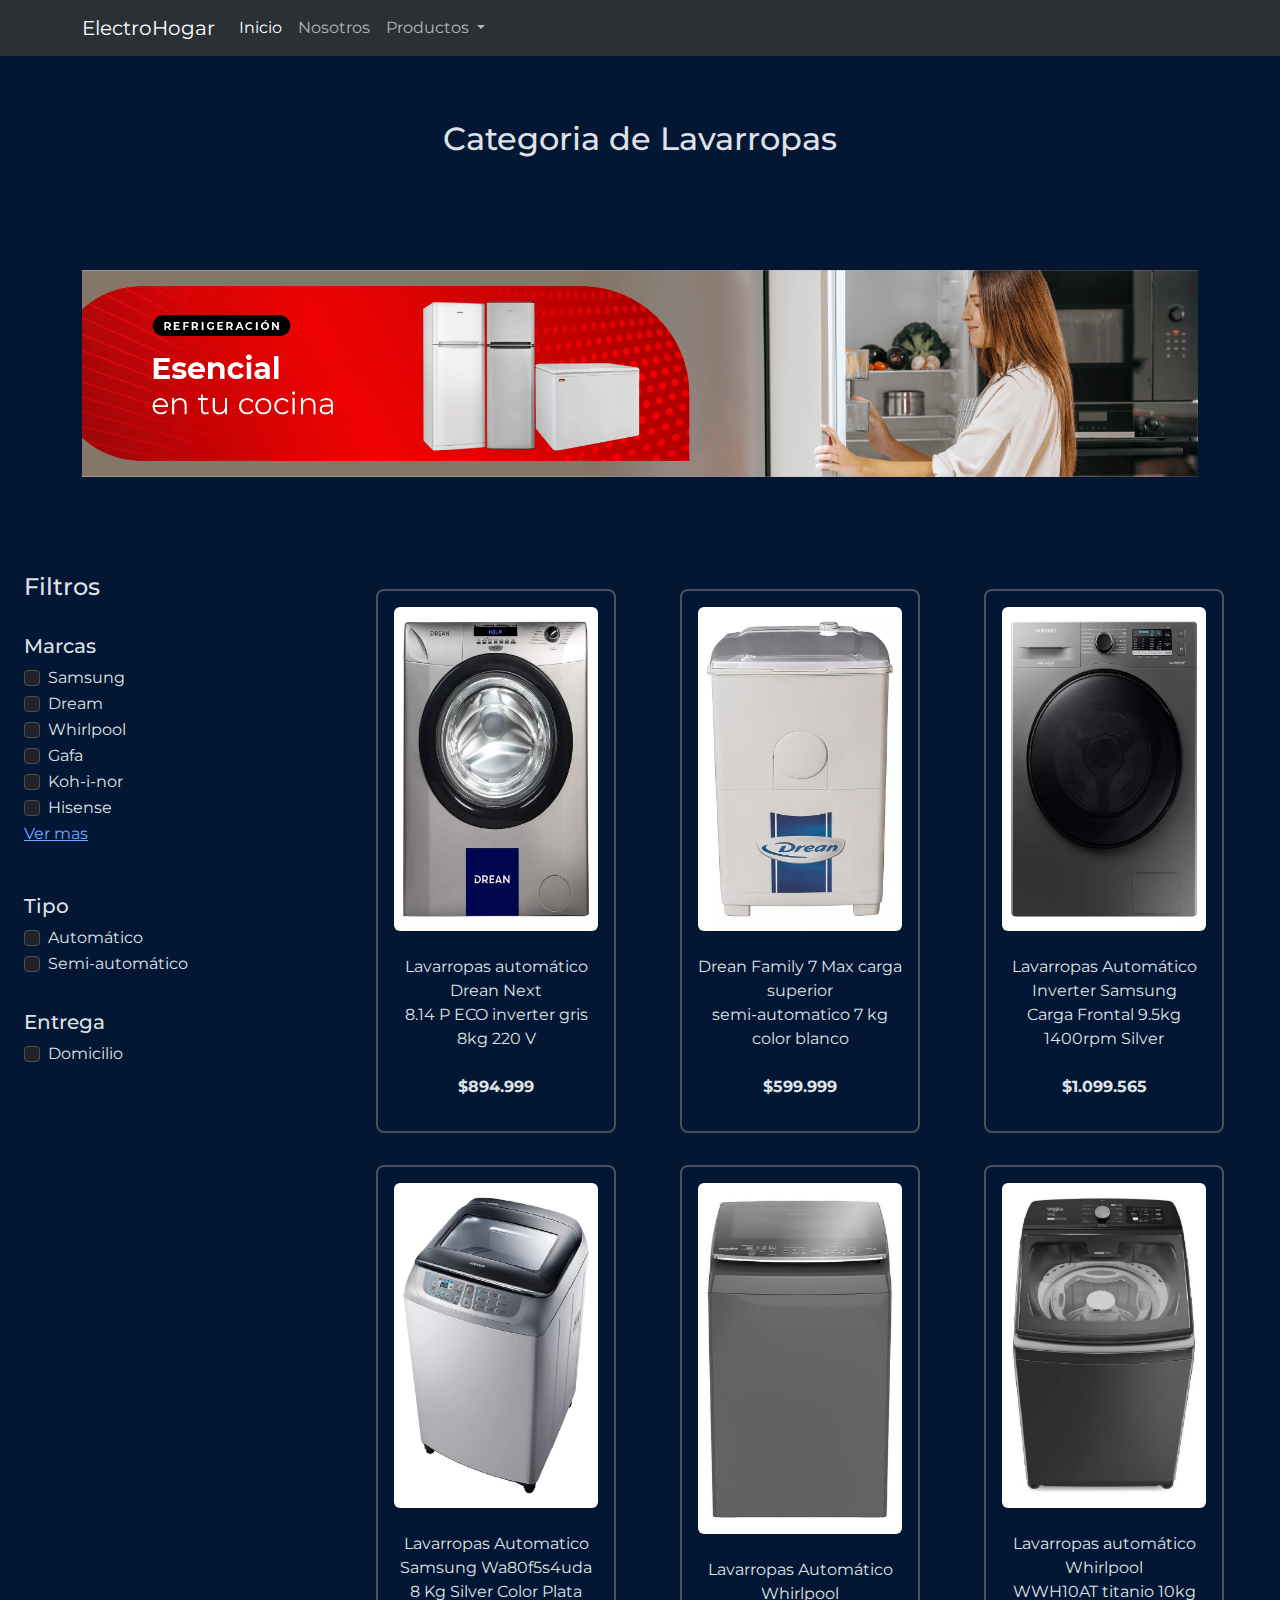
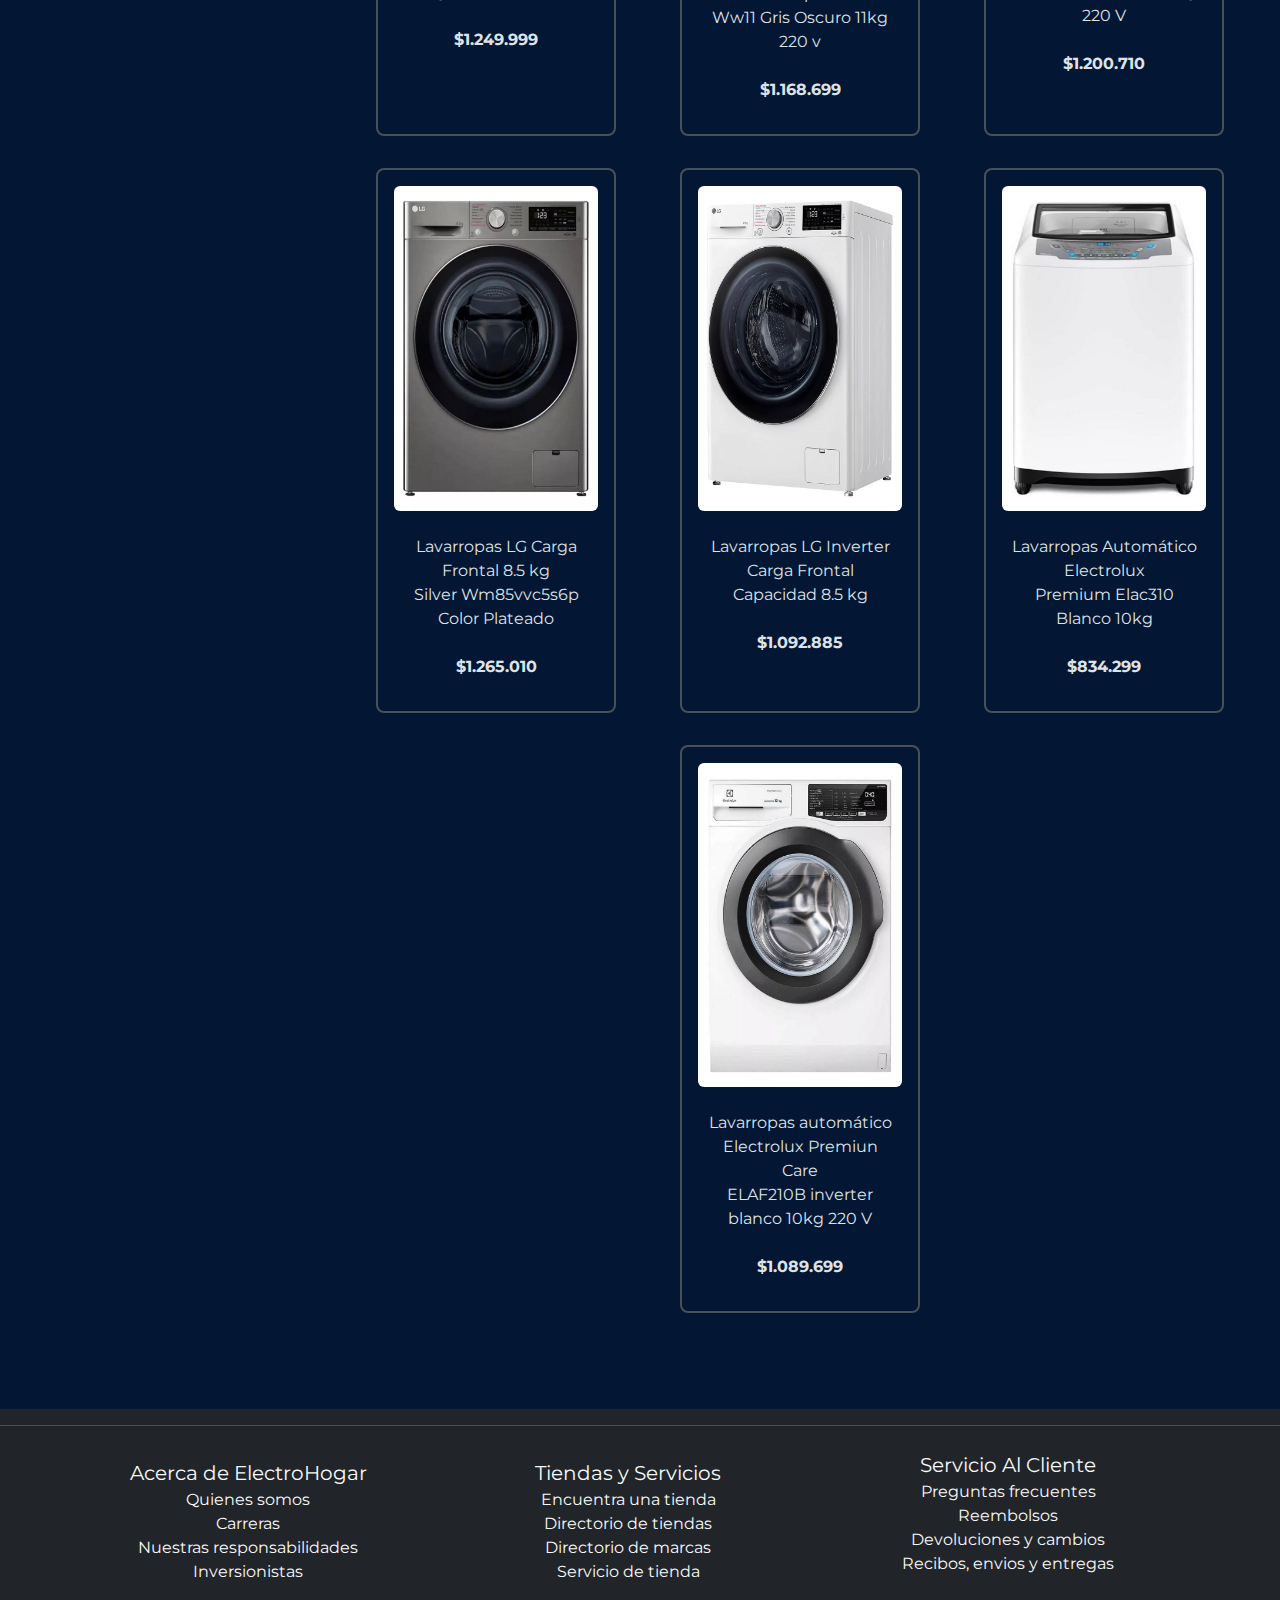
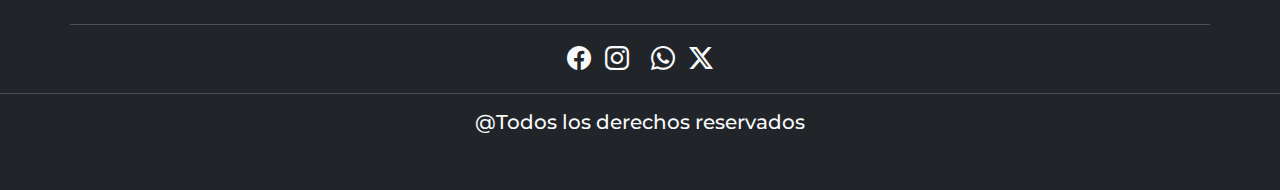
<file: pages/categoriaLavarropas.html>
<!DOCTYPE html>
<html lang="es" data-bs-theme="dark">
  <head>
    <meta charset="UTF-8" />
    <meta name="viewport" content="width=device-width, initial-scale=1.0" />
    <meta name="desription" content="Pagina de electrodomesticos" />
    <meta
      name="keywodes"
      cont="Televisores, celulares, heladeras, microondas, electrodomesticos"
    />
    <meta
      name="author"
      content="Tomas Herrero Santamarina, Julieta Wunsche, Julian Garay, Eugenia Maria Sansierra De Ezcurra, Facundo Martinez Rodriguez, Victor Augusto Veron "
    />
    <link
      href="https://cdn.jsdelivr.net/npm/bootstrap@5.3.3/dist/css/bootstrap.min.css"
      rel="stylesheet"
      integrity="sha384-QWTKZyjpPEjISv5WaRU9OFeRpok6YctnYmDr5pNlyT2bRjXh0JMhjY6hW+ALEwIH"
      crossorigin="anonymous"
    />
    <link
      rel="stylesheet"
      href="https://cdn.jsdelivr.net/npm/bootstrap-icons@1.11.3/font/bootstrap-icons.min.css"
    />
    <link rel="stylesheet" href="../css/style.css" />
    <link
      href="https://fonts.googleapis.com/css2?family=Poppins:ital,wght@0,100;0,200;0,300;0,400;0,500;0,600;0,700;0,800;0,900;1,100;1,200;1,300;1,400;1,500;1,600;1,700;1,800;1,900&family=Roboto:ital,wght@0,100;0,300;0,400;0,500;0,700;0,900;1,100;1,300;1,400;1,500;1,700;1,900&family=Ubuntu:ital,wght@0,300;0,400;0,500;0,700;1,300;1,400;1,500;1,700&display=swap"
      rel="stylesheet"
    />

    <title>Categoria de Lavarropas</title>
  </head>
  <body>
    <header>
      <nav class="navbar navbar-expand-lg bg-body-tertiary">
        <div class="container">
          <a class="navbar-brand" href="../index.html">ElectroHogar</a>
          <button
            class="navbar-toggler"
            type="button"
            data-bs-toggle="collapse"
            data-bs-target="#navbarElectro"
            aria-controls="navbarElectro"
            aria-expanded="false"
            aria-label="Toggle navigation"
          >
            <span class="navbar-toggler-icon"></span>
          </button>
          <div class="collapse navbar-collapse" id="navbarElectro">
            <ul class="navbar-nav me-auto mb-2 mb-lg-0">
              <li class="nav-item">
                <a
                  class="nav-link active"
                  aria-current="page"
                  href="../index.html"
                  >Inicio</a
                >
              </li>
              <li class="nav-item">
                <a class="nav-link" href="./nosotros.html">Nosotros</a>
              </li>
              <li class="nav-item dropdown">
                <a
                  class="nav-link dropdown-toggle"
                  href="#"
                  role="button"
                  data-bs-toggle="dropdown"
                  aria-expanded="false"
                >
                  Productos
                </a>
                <ul class="dropdown-menu">
                  <li>
                    <a class="dropdown-item" href="./categoriaTv.html"
                      >Televisores</a
                    >
                  </li>
                  <li>
                    <a class="dropdown-item" href="./categoriaHeladeras.html"
                      >Heladeras</a
                    >
                  </li>
                  <li>
                    <a class="dropdown-item" href="./categoriaCocinas.html "
                      >Cocinas</a
                    >
                  </li>
                  <li>
                    <a class="dropdown-item" href="./categoriaLavarropas.html "
                      >lavarropas</a
                    >
                  </li>
                  <li>
                    <a class="dropdown-item" href="./Error404.html"
                      >Computadoras</a
                    >
                  </li>
                </ul>
              </li>
            </ul>
          </div>
        </div>
      </nav>
    </header>

    <main class="bg-primary-subtle">
      <section class="container-fluid py-5 mb-4">
        <h2 class="text-center py-3">Categoria de Lavarropas</h2>
      </section>

      <article class="container py-3 my-3">
        <a href=""
          ><img
            src="../img/categoriasHeladeras/banners-interior.png"
            alt="banner"
            class="img-fluid"
          />
        </a>
      </article>

      <section class="container-fluid py-4 my-4">
        <div class="row">
          <section class="col-12 col-md-3 ps-md-4 my-3 py-3">
            <article class="mb-3">
              <h4>Filtros</h4>
            </article>
            <div class="row">
              <article class="col-3 col-md-12 py-2 my-2">
                <h5>Marcas</h5>
                <div class="form-check">
                  <input
                    class="form-check-input"
                    type="checkbox"
                    value="Samsung"
                    id="checkSamsung"
                  />
                  <label class="form-check-label" for="flexCheckDefault">
                    Samsung
                  </label>
                </div>
                <div class="form-check">
                  <input
                    class="form-check-input"
                    type="checkbox"
                    value="Dream"
                    id="checkDream"
                  />
                  <label class="form-check-label" for="flexCheckDefault">
                    Dream
                  </label>
                </div>
                <div class="form-check">
                  <input
                    class="form-check-input"
                    type="checkbox"
                    value="Whirlpool"
                    id="checkWhirlpool"
                  />
                  <label class="form-check-label" for="flexCheckDefault">
                    Whirlpool
                  </label>
                </div>
                <div class="form-check">
                  <input
                    class="form-check-input"
                    type="checkbox"
                    value="Gafa"
                    id="checkGafa"
                  />
                  <label class="form-check-label" for="flexCheckDefault">
                    Gafa
                  </label>
                </div>
                <div class="form-check">
                  <input
                    class="form-check-input"
                    type="checkbox"
                    value=""
                    id="flexCheckDefault"
                  />
                  <label class="form-check-label" for="flexCheckDefault">
                    Koh-i-nor
                  </label>
                </div>
                <div class="form-check">
                  <input
                    class="form-check-input"
                    type="checkbox"
                    value="Hisense"
                    id="checkHisense"
                  />
                  <label class="form-check-label" for="flexCheckDefault">
                    Hisense
                  </label>
                </div>
                <p><a href="">Ver mas</a></p>
              </article>
              <article class="col-3 col-md-12 py-2 my-2">
                <h5>Tipo</h5>
                <div class="form-check">
                  <input
                    class="form-check-input"
                    type="checkbox"
                    value=""
                    id="flexCheckDefault"
                  />
                  <label class="form-check-label" for="flexCheckDefault">
                    Automático
                  </label>
                </div>
                <div class="form-check">
                  <input
                    class="form-check-input"
                    type="checkbox"
                    value=""
                    id="flexCheckDefault"
                  />
                  <label class="form-check-label" for="flexCheckDefault">
                    Semi-automático
                  </label>
                </div>
              </article>
              <article class="col-3 col-md-12 py-2 my-2">
                <h5>Entrega</h5>
                <div class="form-check">
                  <input
                    class="form-check-input"
                    type="checkbox"
                    value=""
                    id="flexCheckDefault"
                  />
                  <label class="form-check-label" for="flexCheckDefault">
                    Domicilio
                  </label>
                </div>
              </article>
            </div>
          </section>

          <section
            class="container container-md-fluid col-10 col-md-9 my-3 py-3"
          >
            <div
              class="row justify-content-center justify-content-md-evenly"
              id="contenedorCard"
            >
              <article
                class="col-10 col-md-5 col-lg-3 mx-2 my-3 border border-2 rounded-3 p-3"
              >
                <a href="./categoriaLavarropas.html"
                  ><img
                    src="../img/imgJu/lavarropas/Drean/drean1.png"
                    alt="lavarropas Drean Automático"
                    class="img-fluid rounded-2"
                /></a>
                <p class="text-center mt-3 py-2">
                  <span
                    >Lavarropas automático Drean Next<br />
                    8.14 P ECO inverter gris 8kg 220 V</span
                  >
                </p>
                <p class="fw-bold text-center">$894.999</p>
              </article>
              <article
                class="col-10 col-md-5 col-lg-3 mx-2 my-3 border border-2 rounded-3 p-3"
              >
                <a href=""
                  ><img
                    src="../img/imgJu/lavarropas/Drean/drean2.png"
                    alt="lavarropa Drean semiautomático"
                    class="img-fluid rounded-2"
                /></a>
                <p class="text-center mt-3 py-2">
                  <span
                    >Drean Family 7 Max carga superior<br />
                    semi-automatico 7 kg color blanco</span
                  >
                </p>
                <p class="fw-bold text-center">$599.999</p>
              </article>
              <article
                class="col-10 col-md-5 col-lg-3 mx-2 my-3 border border-2 rounded-3 p-3"
              >
                <a href=""
                  ><img
                    src="../img/imgJu/lavarropas/Samsung/samsung2.png"
                    alt="Lavarropas Samsung color Silver"
                    class="img-fluid rounded-2"
                /></a>
                <p class="text-center mt-3 py-2">
                  <span
                    >Lavarropas Automático Inverter Samsung <br />
                    Carga Frontal 9.5kg 1400rpm Silver
                  </span>
                </p>
                <p class="fw-bold text-center">$1.099.565</p>
              </article>
              <article
                class="col-10 col-md-5 col-lg-3 mx-2 my-3 border border-2 rounded-3 p-3"
              >
                <a href=""
                  ><img
                    src="../img/imgJu/lavarropas/Samsung/samsung1.png"
                    alt="Lavarropa Samsung color Plata"
                    class="img-fluid rounded-2"
                /></a>
                <p class="text-center mt-3 py-2">
                  <span
                    >Lavarropas Automatico Samsung Wa80f5s4uda<br />
                    8 Kg Silver Color Plata</span
                  >
                </p>
                <p class="fw-bold text-center">$1.249.999</p>
              </article>
              <article
                class="col-10 col-md-5 col-lg-3 mx-2 my-3 border border-2 rounded-3 p-3"
              >
                <a href=""
                  ><img
                    src="../img/imgJu/lavarropas/Whirlpool/whirlpool1.png"
                    alt="Lavarropas Whirlpool color Gris Oscuro"
                    class="img-fluid rounded-2"
                /></a>
                <p class="text-center mt-3 py-2">
                  <span
                    >Lavarropas Automático Whirlpool<br />
                    Ww11 Gris Oscuro 11kg 220 v</span
                  >
                </p>
                <p class="fw-bold text-center">$1.168.699</p>
              </article>
              <article
                class="col-10 col-md-5 col-lg-3 mx-2 my-3 border border-2 rounded-3 p-3"
              >
                <a href=""
                  ><img
                    src="../img/imgJu/lavarropas/Whirlpool/whirlpool2.png"
                    alt="Lavarropas Whirlpool color Titanio"
                    class="img-fluid rounded-2"
                /></a>
                <p class="text-center mx-2 my-3 py-2">
                  <span
                    >Lavarropas automático Whirlpool<br />
                    WWH10AT titanio 10kg 220 V</span
                  >
                </p>
                <p class="fw-bold text-center">$1.200.710</p>
              </article>
              <article
                class="col-10 col-md-5 col-lg-3 mx-2 my-3 border border-2 rounded-3 p-3"
              >
                <a href=""
                  ><img
                    src="../img/imgJu/lavarropas/Lg/lg1.png"
                    alt="Lavarropas LG carga frontal"
                    class="img-fluid rounded-2"
                /></a>
                <p class="text-center mx-2 my-3 py-2">
                  <span
                    >Lavarropas LG Carga Frontal 8.5 kg<br />
                    Silver Wm85vvc5s6p Color Plateado</span
                  >
                </p>
                <p class="fw-bold text-center">$1.265.010</p>
              </article>
              <article
                class="col-10 col-md-5 col-lg-3 mx-2 my-3 border border-2 rounded-3 p-3"
              >
                <a href=""
                  ><img
                    src="../img/imgJu/lavarropas/Lg/lg2.png"
                    alt="Lavarropas LG carga frontal"
                    class="img-fluid rounded-2"
                /></a>
                <p class="text-center mx-2 my-3 py-2">
                  <span
                    >Lavarropas LG Inverter<br />
                    Carga Frontal Capacidad 8.5 kg</span
                  >
                </p>
                <p class="fw-bold text-center">$1.092.885</p>
              </article>
              <article
                class="col-10 col-md-5 col-lg-3 mx-2 my-3 border border-2 rounded-3 p-3"
              >
                <a href=""
                  ><img
                    src="../img/imgJu/lavarropas/Electrolux/Electrolux1.png"
                    alt="Lavarropas Automático Electrolux"
                    class="img-fluid rounded-2"
                /></a>
                <p class="text-center mx-2 my-3 py-2">
                  <span
                    >Lavarropas Automático Electrolux<br />
                    Premium Elac310 Blanco 10kg</span
                  >
                </p>
                <p class="fw-bold text-center">$834.299</p>
              </article>
              <article
                class="col-10 col-md-5 col-lg-3 mx-2 my-3 border border-2 rounded-3 p-3"
              >
                <a href=""
                  ><img
                    src="../img/imgJu/lavarropas/Electrolux/electrolux2.png"
                    alt="Lavarropas automático Electrolux"
                    class="img-fluid rounded-2"
                /></a>
                <p class="text-center mx-2 my-3 py-2">
                  <span
                    >Lavarropas automático Electrolux Premiun Care<br />
                    ELAF210B inverter blanco 10kg 220 V</span
                  >
                </p>
                <p class="fw-bold text-center">$1.089.699</p>
              </article>
            </div>
          </section>
        </div>
      </section>
    </main>
    <footer class="bg-dark text-light py-3 border-top text-center mt-3 pt-3">
      <section class="container">
        <div class="row">
          <div class="col-12 col-md-4 py-3">
            <ul class="text-center pe-4 list-unstyled">
              <li class="fs-5">Acerca de ElectroHogar</li>
              <li>Quienes somos</li>
              <li>Carreras</li>
              <li>Nuestras responsabilidades</li>
              <li>Inversionistas</li>
            </ul>
          </div>
          <div class="col-12 col-md-4 py-3">
            <ul class="text-center pe-4 list-unstyled">
              <li class="fs-5">Tiendas y Servicios</li>
              <li>Encuentra una tienda</li>
              <li>Directorio de tiendas</li>
              <li>Directorio de marcas</li>
              <li>Servicio de tienda</li>
            </ul>
          </div>
          <div class="col-12 col-md-4 py-2">
            <ul class="text-center pe-4 list-unstyled">
              <li class="fs-5">Servicio Al Cliente</li>
              <li>Preguntas frecuentes</li>
              <li>Reembolsos</li>
              <li>Devoluciones y cambios</li>
              <li>Recibos, envios y entregas</li>
            </ul>
          </div>
        </div>
      </section>
      <section
        class="container border-top mt-2 d-flex justify-content-center pt-3"
      >
        <div class="fs-4">
          <a href="" class="text-light"><i class="bi bi-facebook"></i></a>
          <a href="" class="text-light"><i class="bi bi-instagram mx-2"></i></a>
          <a href="" class="text-light"><i class="bi bi-whatsapp mx-2"></i></a>
          <a href="" class="text-light"><i class="bi bi-twitter-x"></i></a>
        </div>
      </section>
      <section class="border-top text-center my-3 py-3">
        <h4 class="fs-5">@Todos los derechos reservados</h4>
      </section>
    </footer>
    <script
      src="https://cdn.jsdelivr.net/npm/bootstrap@5.3.3/dist/js/bootstrap.bundle.min.js"
      integrity="sha384-YvpcrYf0tY3lHB60NNkmXc5s9fDVZLESaAA55NDzOxhy9GkcIdslK1eN7N6jIeHz"
      crossorigin="anonymous"
    ></script>
    <script src="../js/filtro.js"></script>
  </body>
</html>
</file>
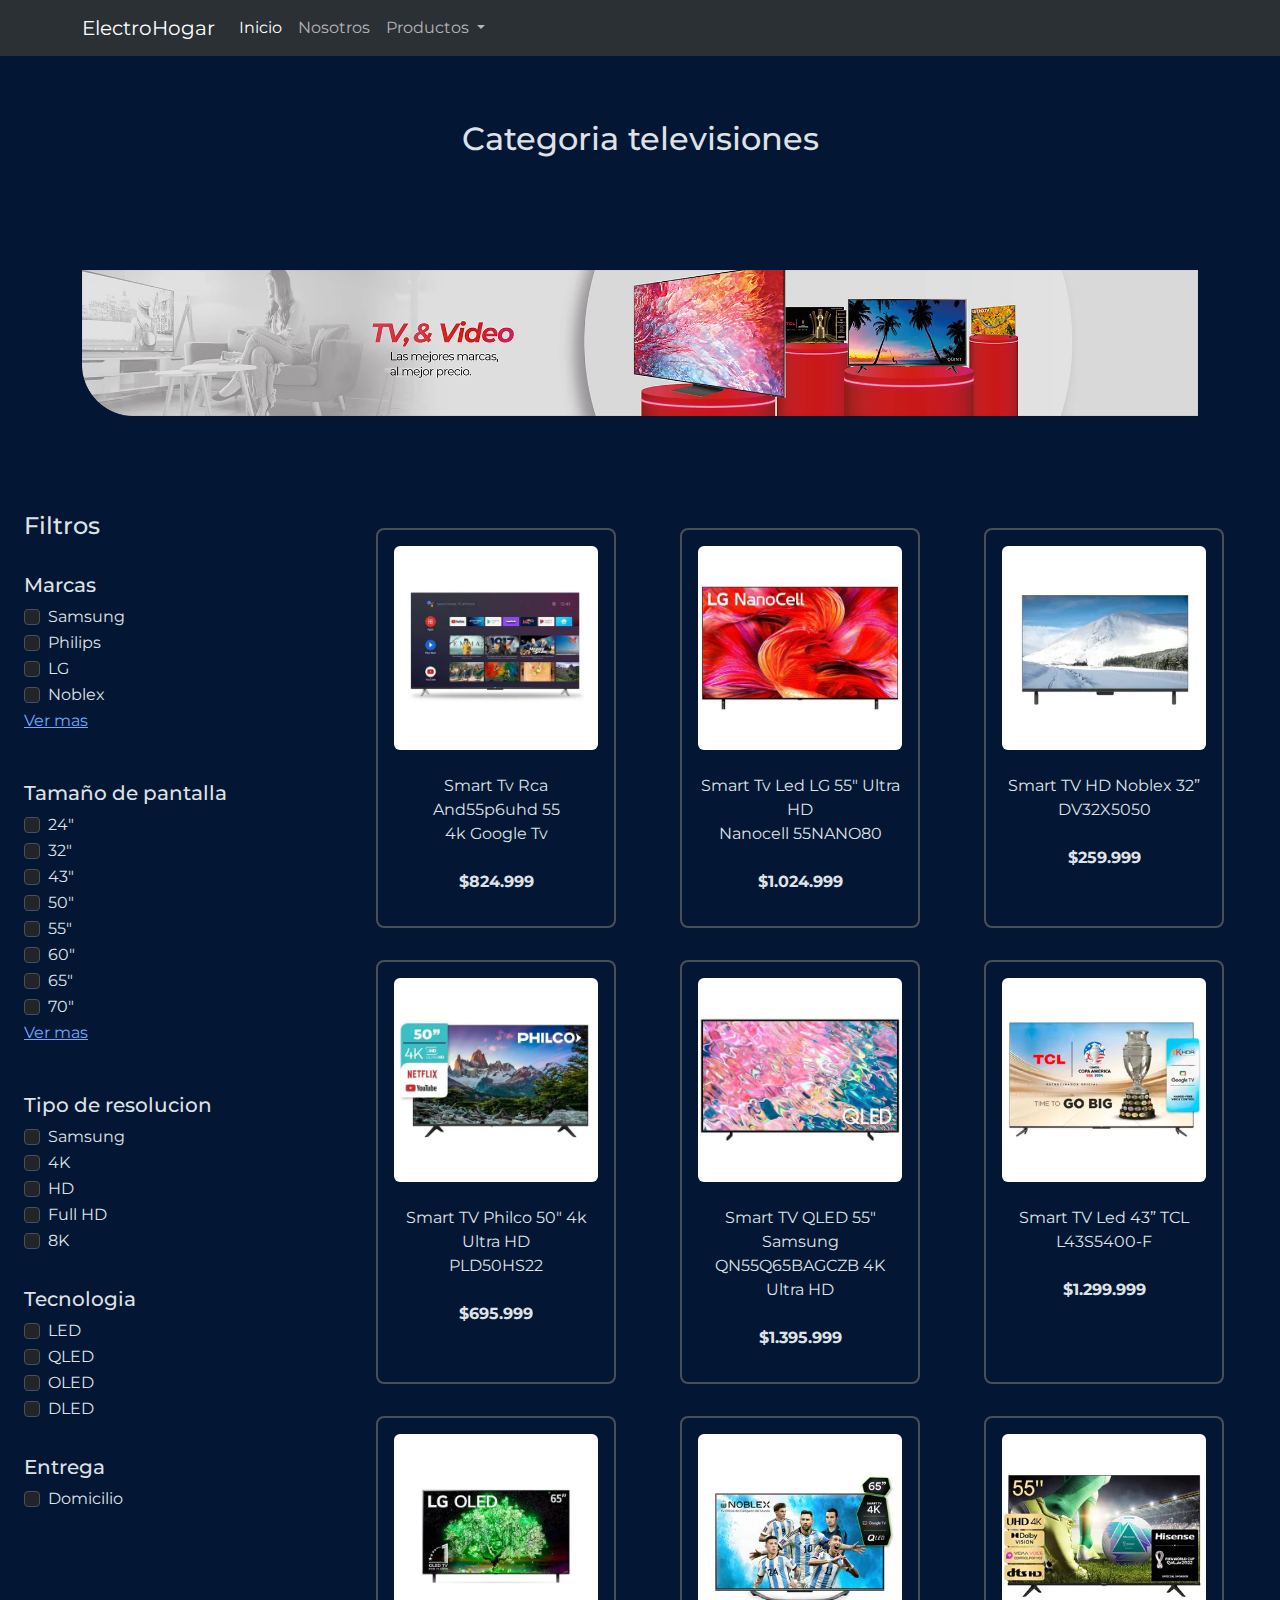
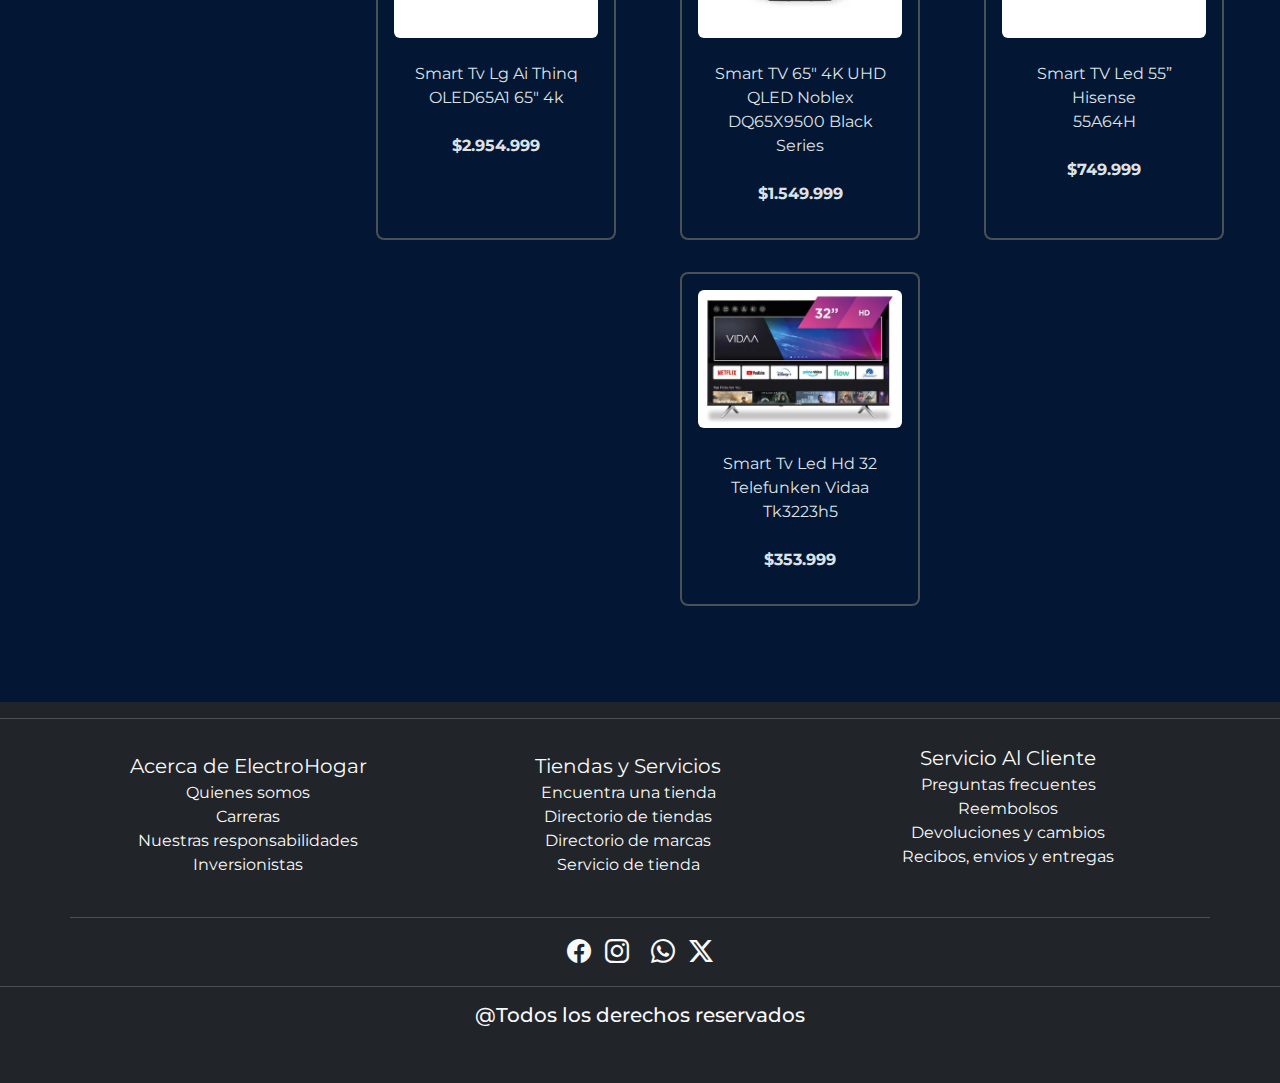
<file: pages/categoriaTv.html>
<!DOCTYPE html>
<html lang="es" data-bs-theme="dark">
  <head>
    <meta charset="UTF-8" />
    <meta name="viewport" content="width=device-width, initial-scale=1.0" />
    <meta name="desription" content="Pagina de electrodomesticos" />
    <meta
      name="keywodes"
      cont="Televisores, celulares, heladeras, microondas, electrodomesticos"
    />
    <meta
      name="author"
      content="Tomas Herrero Santamarina, Julieta Wunsche, Julian Garay, Eugenia Maria Sansierra De Ezcurra, Facundo Martinez Rodriguez, Victor Augusto Veron "
    />
    <link
      href="https://cdn.jsdelivr.net/npm/bootstrap@5.3.3/dist/css/bootstrap.min.css"
      rel="stylesheet"
      integrity="sha384-QWTKZyjpPEjISv5WaRU9OFeRpok6YctnYmDr5pNlyT2bRjXh0JMhjY6hW+ALEwIH"
      crossorigin="anonymous"
    />
    <link
      rel="stylesheet"
      href="https://cdn.jsdelivr.net/npm/bootstrap-icons@1.11.3/font/bootstrap-icons.min.css"
    />
    <link rel="stylesheet" href="../css/style.css" />
    <link
      href="https://fonts.googleapis.com/css2?family=Poppins:ital,wght@0,100;0,200;0,300;0,400;0,500;0,600;0,700;0,800;0,900;1,100;1,200;1,300;1,400;1,500;1,600;1,700;1,800;1,900&family=Roboto:ital,wght@0,100;0,300;0,400;0,500;0,700;0,900;1,100;1,300;1,400;1,500;1,700;1,900&family=Ubuntu:ital,wght@0,300;0,400;0,500;0,700;1,300;1,400;1,500;1,700&display=swap"
      rel="stylesheet"
    />

    <title>Categoria de Televisores</title>
  </head>
  <body>
    <header>
      <nav class="navbar navbar-expand-lg bg-body-tertiary">
        <div class="container">
          <a class="navbar-brand" href="../index.html">ElectroHogar</a>
          <button
            class="navbar-toggler"
            type="button"
            data-bs-toggle="collapse"
            data-bs-target="#navbarElectro"
            aria-controls="navbarElectro"
            aria-expanded="false"
            aria-label="Toggle navigation"
          >
            <span class="navbar-toggler-icon"></span>
          </button>
          <div class="collapse navbar-collapse" id="navbarElectro">
            <ul class="navbar-nav me-auto mb-2 mb-lg-0">
              <li class="nav-item">
                <a
                  class="nav-link active"
                  aria-current="page"
                  href="../index.html"
                  >Inicio</a
                >
              </li>
              <li class="nav-item">
                <a class="nav-link" href="./nosotros.html">Nosotros</a>
              </li>
              <li class="nav-item dropdown">
                <a
                  class="nav-link dropdown-toggle"
                  href="#"
                  role="button"
                  data-bs-toggle="dropdown"
                  aria-expanded="false"
                >
                  Productos
                </a>
                <ul class="dropdown-menu">
                  <li>
                    <a class="dropdown-item" href="./categoriaTv.html"
                      >Televisores</a
                    >
                  </li>
                  <li>
                    <a class="dropdown-item" href="./categoriaHeladeras.html"
                      >Heladeras</a
                    >
                  </li>
                  <li>
                    <a class="dropdown-item" href="./categoriaCocinas.html "
                      >Cocinas</a
                    >
                  </li>
                  <li>
                    <a class="dropdown-item" href="./categoriaLavarropas.html "
                      >lavarropas</a
                    >
                  </li>
                  <li>
                    <a class="dropdown-item" href="./Error404.html"
                      >Computadoras</a
                    >
                  </li>
                </ul>
              </li>
            </ul>
          </div>
        </div>
      </nav>
    </header>
    <main class="bg-primary-subtle">
      <section class="container-fluid py-5 mb-4">
        <h2 class="text-center py-3">Categoria televisiones</h2>
      </section>

      <article class="container py-3 my-3">
        <a href=""
          ><img
            src="../img/categoriaTv/bannertv.jpg"
            alt="banner"
            class="img-fluid"
          />
        </a>
      </article>

      <section class="container-fluid py-4 my-4">
        <div class="row">
          <section class="col-12 col-md-3 ps-md-4 my-3 py-3">
            <article class="mb-3">
              <h4>Filtros</h4>
            </article>
            <div class="row">
              <article class="col-3 col-md-12 py-2 my-2">
                <h5>Marcas</h5>
                <div class="form-check">
                  <input
                    class="form-check-input"
                    type="checkbox"
                    value="Samsung"
                    id="checkSamsung"
                  />
                  <label class="form-check-label" for="flexCheckDefault">
                    Samsung
                  </label>
                </div>
                <div class="form-check">
                  <input
                    class="form-check-input"
                    type="checkbox"
                    value="Philips"
                    id="checkPhilips"
                  />
                  <label class="form-check-label" for="flexCheckDefault">
                    Philips
                  </label>
                </div>
                <div class="form-check">
                  <input
                    class="form-check-input"
                    type="checkbox"
                    value="LG"
                    id="checkLG"
                  />
                  <label class="form-check-label" for="flexCheckDefault">
                    LG
                  </label>
                </div>
                <div class="form-check">
                  <input
                    class="form-check-input"
                    type="checkbox"
                    value="Noblex"
                    id="checkNoblex"
                  />
                  <label class="form-check-label" for="flexCheckDefault">
                    Noblex
                  </label>
                </div>
                <p><a href="">Ver mas</a></p>
              </article>
              <article class="col-3 col-md-12 py-2 my-2">
                <h5>Tamaño de pantalla</h5>
                <div class="form-check">
                  <input
                    class="form-check-input"
                    type="checkbox"
                    value=""
                    id="flexCheckDefault"
                  />
                  <label class="form-check-label" for="flexCheckDefault">
                    24"
                  </label>
                </div>
                <div class="form-check">
                  <input
                    class="form-check-input"
                    type="checkbox"
                    value=""
                    id="flexCheckDefault"
                  />
                  <label class="form-check-label" for="flexCheckDefault">
                    32"
                  </label>
                </div>
                <div class="form-check">
                  <input
                    class="form-check-input"
                    type="checkbox"
                    value=""
                    id="flexCheckDefault"
                  />
                  <label class="form-check-label" for="flexCheckDefault">
                    43"
                  </label>
                </div>
                <div class="form-check">
                  <input
                    class="form-check-input"
                    type="checkbox"
                    value=""
                    id="flexCheckDefault"
                  />
                  <label class="form-check-label" for="flexCheckDefault">
                    50"
                  </label>
                </div>
                <div class="form-check">
                  <input
                    class="form-check-input"
                    type="checkbox"
                    value=""
                    id="flexCheckDefault"
                  />
                  <label class="form-check-label" for="flexCheckDefault">
                    55"
                  </label>
                </div>
                <div class="form-check">
                  <input
                    class="form-check-input"
                    type="checkbox"
                    value=""
                    id="flexCheckDefault"
                  />
                  <label class="form-check-label" for="flexCheckDefault">
                    60"
                  </label>
                </div>
                <div class="form-check">
                  <input
                    class="form-check-input"
                    type="checkbox"
                    value=""
                    id="flexCheckDefault"
                  />
                  <label class="form-check-label" for="flexCheckDefault">
                    65"
                  </label>
                </div>
                <div class="form-check">
                  <input
                    class="form-check-input"
                    type="checkbox"
                    value=""
                    id="flexCheckDefault"
                  />
                  <label class="form-check-label" for="flexCheckDefault">
                    70"
                  </label>
                </div>
                <p><a href="">Ver mas</a></p>
              </article>
              <article class="col-3 col-md-12 py-2 my-2">
                <h5>Tipo de resolucion</h5>
                <div class="form-check">
                  <input
                    class="form-check-input"
                    type="checkbox"
                    value=""
                    id="flexCheckDefault"
                  />
                  <label class="form-check-label" for="flexCheckDefault">
                    Samsung
                  </label>
                </div>
                <div class="form-check">
                  <input
                    class="form-check-input"
                    type="checkbox"
                    value=""
                    id="flexCheckDefault"
                  />
                  <label class="form-check-label" for="flexCheckDefault">
                    4K
                  </label>
                </div>
                <div class="form-check">
                  <input
                    class="form-check-input"
                    type="checkbox"
                    value=""
                    id="flexCheckDefault"
                  />
                  <label class="form-check-label" for="flexCheckDefault">
                    HD
                  </label>
                </div>
                <div class="form-check">
                  <input
                    class="form-check-input"
                    type="checkbox"
                    value=""
                    id="flexCheckDefault"
                  />
                  <label class="form-check-label" for="flexCheckDefault">
                    Full HD
                  </label>
                </div>
                <div class="form-check">
                  <input
                    class="form-check-input"
                    type="checkbox"
                    value=""
                    id="flexCheckDefault"
                  />
                  <label class="form-check-label" for="flexCheckDefault">
                    8K
                  </label>
                </div>
              </article>
              <article class="col-3 col-md-12 py-2 my-2">
                <h5>Tecnologia</h5>
                <div class="form-check">
                  <input
                    class="form-check-input"
                    type="checkbox"
                    value=""
                    id="flexCheckDefault"
                  />
                  <label class="form-check-label" for="flexCheckDefault">
                    LED
                  </label>
                </div>
                <div class="form-check">
                  <input
                    class="form-check-input"
                    type="checkbox"
                    value=""
                    id="flexCheckDefault"
                  />
                  <label class="form-check-label" for="flexCheckDefault">
                    QLED
                  </label>
                </div>
                <div class="form-check">
                  <input
                    class="form-check-input"
                    type="checkbox"
                    value=""
                    id="flexCheckDefault"
                  />
                  <label class="form-check-label" for="flexCheckDefault">
                    OLED
                  </label>
                </div>
                <div class="form-check">
                  <input
                    class="form-check-input"
                    type="checkbox"
                    value=""
                    id="flexCheckDefault"
                  />
                  <label class="form-check-label" for="flexCheckDefault">
                    DLED
                  </label>
                </div>
              </article>
              <article class="col-3 col-md-12 py-2 my-2">
                <h5>Entrega</h5>
                <div class="form-check">
                  <input
                    class="form-check-input"
                    type="checkbox"
                    value=""
                    id="flexCheckDefault"
                  />
                  <label class="form-check-label" for="flexCheckDefault">
                    Domicilio
                  </label>
                </div>
              </article>
            </div>
          </section>

          <section
            class="container container-md-fluid col-10 col-md-9 my-3 py-3"
          >
            <div
              class="row justify-content-center justify-content-md-evenly"
              id="contenedorCard"
            >
              <article
                class="col-10 col-md-5 col-lg-3 mx-2 my-3 border border-2 rounded-3 p-3"
              >
                <a href=""
                  ><img
                    src="../img/categoriaTv/tv1.jpg"
                    alt="Television"
                    class="img-fluid rounded-2"
                /></a>
                <p class="text-center mt-3 py-2">
                  <span
                    >Smart Tv Rca And55p6uhd 55<br />
                    4k Google Tv</span
                  >
                </p>
                <p class="fw-bold text-center">$824.999</p>
              </article>
              <article
                class="col-10 col-md-5 col-lg-3 mx-2 my-3 border border-2 rounded-3 p-3"
              >
                <a href=""
                  ><img
                    src="../img/categoriaTv/tv2.jpg"
                    alt="Television"
                    class="img-fluid rounded-2"
                /></a>
                <p class="text-center mt-3 py-2">
                  <span
                    >Smart Tv Led LG 55" Ultra HD<br />
                    Nanocell 55NANO80</span
                  >
                </p>
                <p class="fw-bold text-center">$1.024.999</p>
              </article>
              <article
                class="col-10 col-md-5 col-lg-3 mx-2 my-3 border border-2 rounded-3 p-3"
              >
                <a href=""
                  ><img
                    src="../img/categoriaTv/tv3.jpg"
                    alt="Television"
                    class="img-fluid rounded-2"
                /></a>
                <p class="text-center mt-3 py-2">
                  <span
                    >Smart TV HD Noblex 32”<br />
                    DV32X5050</span
                  >
                </p>
                <p class="fw-bold text-center">$259.999</p>
              </article>
              <article
                class="col-10 col-md-5 col-lg-3 mx-2 my-3 border border-2 rounded-3 p-3"
              >
                <a href=""
                  ><img
                    src="../img/categoriaTv/tv4.jpg"
                    alt="Television"
                    class="img-fluid rounded-2"
                /></a>
                <p class="text-center mt-3 py-2">
                  <span
                    >Smart TV Philco 50" 4k Ultra HD<br />
                    PLD50HS22</span
                  >
                </p>
                <p class="fw-bold text-center">$695.999</p>
              </article>
              <article
                class="col-10 col-md-5 col-lg-3 mx-2 my-3 border border-2 rounded-3 p-3"
              >
                <a href=""
                  ><img
                    src="../img/categoriaTv/tv5.jpg"
                    alt="Television"
                    class="img-fluid rounded-2"
                /></a>
                <p class="text-center mt-3 py-2">
                  <span
                    >Smart TV QLED 55" Samsung<br />
                    QN55Q65BAGCZB 4K Ultra HD</span
                  >
                </p>
                <p class="fw-bold text-center">$1.395.999</p>
              </article>
              <article
                class="col-10 col-md-5 col-lg-3 mx-2 my-3 border border-2 rounded-3 p-3"
              >
                <a href=""
                  ><img
                    src="../img/categoriaTv/tv6.jpg"
                    alt="Television"
                    class="img-fluid rounded-2"
                /></a>
                <p class="text-center mx-2 my-3 py-2">
                  <span>Smart TV Led 43” TCL L43S5400-F</span>
                </p>
                <p class="fw-bold text-center">$1.299.999</p>
              </article>
              <article
                class="col-10 col-md-5 col-lg-3 mx-2 my-3 border border-2 rounded-3 p-3"
              >
                <a href=""
                  ><img
                    src="../img/categoriaTv/tv7.jpg"
                    alt="PlayStation"
                    class="img-fluid rounded-2"
                /></a>
                <p class="text-center mx-2 my-3 py-2">
                  <span
                    >Smart Tv Lg Ai Thinq<br />
                    OLED65A1 65" 4k</span
                  >
                </p>
                <p class="fw-bold text-center">$2.954.999</p>
              </article>
              <article
                class="col-10 col-md-5 col-lg-3 mx-2 my-3 border border-2 rounded-3 p-3"
              >
                <a href=""
                  ><img
                    src="../img/categoriaTv/tv8.jpg"
                    alt="Television"
                    class="img-fluid rounded-2"
                /></a>
                <p class="text-center mx-2 my-3 py-2">
                  <span
                    >Smart TV 65" 4K UHD QLED Noblex<br />
                    DQ65X9500 Black Series</span
                  >
                </p>
                <p class="fw-bold text-center">$1.549.999</p>
              </article>
              <article
                class="col-10 col-md-5 col-lg-3 mx-2 my-3 border border-2 rounded-3 p-3"
              >
                <a href=""
                  ><img
                    src="../img/categoriaTv/tv9.jpg"
                    alt="Television"
                    class="img-fluid rounded-2"
                /></a>
                <p class="text-center mx-2 my-3 py-2">
                  <span
                    >Smart TV Led 55” Hisense<br />
                    55A64H</span
                  >
                </p>
                <p class="fw-bold text-center">$749.999</p>
              </article>
              <article
                class="col-10 col-md-5 col-lg-3 mx-2 my-3 border border-2 rounded-3 p-3"
              >
                <a href=""
                  ><img
                    src="../img/categoriaTv/tv10.jpg"
                    alt="Television"
                    class="img-fluid rounded-2"
                /></a>
                <p class="text-center mx-2 my-3 py-2">
                  <span
                    >Smart Tv Led Hd 32 Telefunken Vidaa <br />
                    Tk3223h5</span
                  >
                </p>
                <p class="fw-bold text-center">$353.999</p>
              </article>
            </div>
          </section>
        </div>
      </section>
    </main>
    <footer class="bg-dark text-light py-3 border-top text-center mt-3 pt-3">
      <section class="container">
        <div class="row">
          <div class="col-12 col-md-4 py-3">
            <ul class="text-center pe-4 list-unstyled">
              <li class="fs-5">Acerca de ElectroHogar</li>
              <li>Quienes somos</li>
              <li>Carreras</li>
              <li>Nuestras responsabilidades</li>
              <li>Inversionistas</li>
            </ul>
          </div>
          <div class="col-12 col-md-4 py-3">
            <ul class="text-center pe-4 list-unstyled">
              <li class="fs-5">Tiendas y Servicios</li>
              <li>Encuentra una tienda</li>
              <li>Directorio de tiendas</li>
              <li>Directorio de marcas</li>
              <li>Servicio de tienda</li>
            </ul>
          </div>
          <div class="col-12 col-md-4 py-2">
            <ul class="text-center pe-4 list-unstyled">
              <li class="fs-5">Servicio Al Cliente</li>
              <li>Preguntas frecuentes</li>
              <li>Reembolsos</li>
              <li>Devoluciones y cambios</li>
              <li>Recibos, envios y entregas</li>
            </ul>
          </div>
        </div>
      </section>
      <section
        class="container border-top mt-2 d-flex justify-content-center pt-3"
      >
        <div class="fs-4">
          <a href="" class="text-light"><i class="bi bi-facebook"></i></a>
          <a href="" class="text-light"><i class="bi bi-instagram mx-2"></i></a>
          <a href="" class="text-light"><i class="bi bi-whatsapp mx-2"></i></a>
          <a href="" class="text-light"><i class="bi bi-twitter-x"></i></a>
        </div>
      </section>
      <section class="border-top text-center my-3 py-3">
        <h4 class="fs-5">@Todos los derechos reservados</h4>
      </section>
    </footer>
    <script
      src="https://cdn.jsdelivr.net/npm/bootstrap@5.3.3/dist/js/bootstrap.bundle.min.js"
      integrity="sha384-YvpcrYf0tY3lHB60NNkmXc5s9fDVZLESaAA55NDzOxhy9GkcIdslK1eN7N6jIeHz"
      crossorigin="anonymous"
    ></script>
    <script src="../js/filtro.js"></script>
  </body>
</html>
</file>
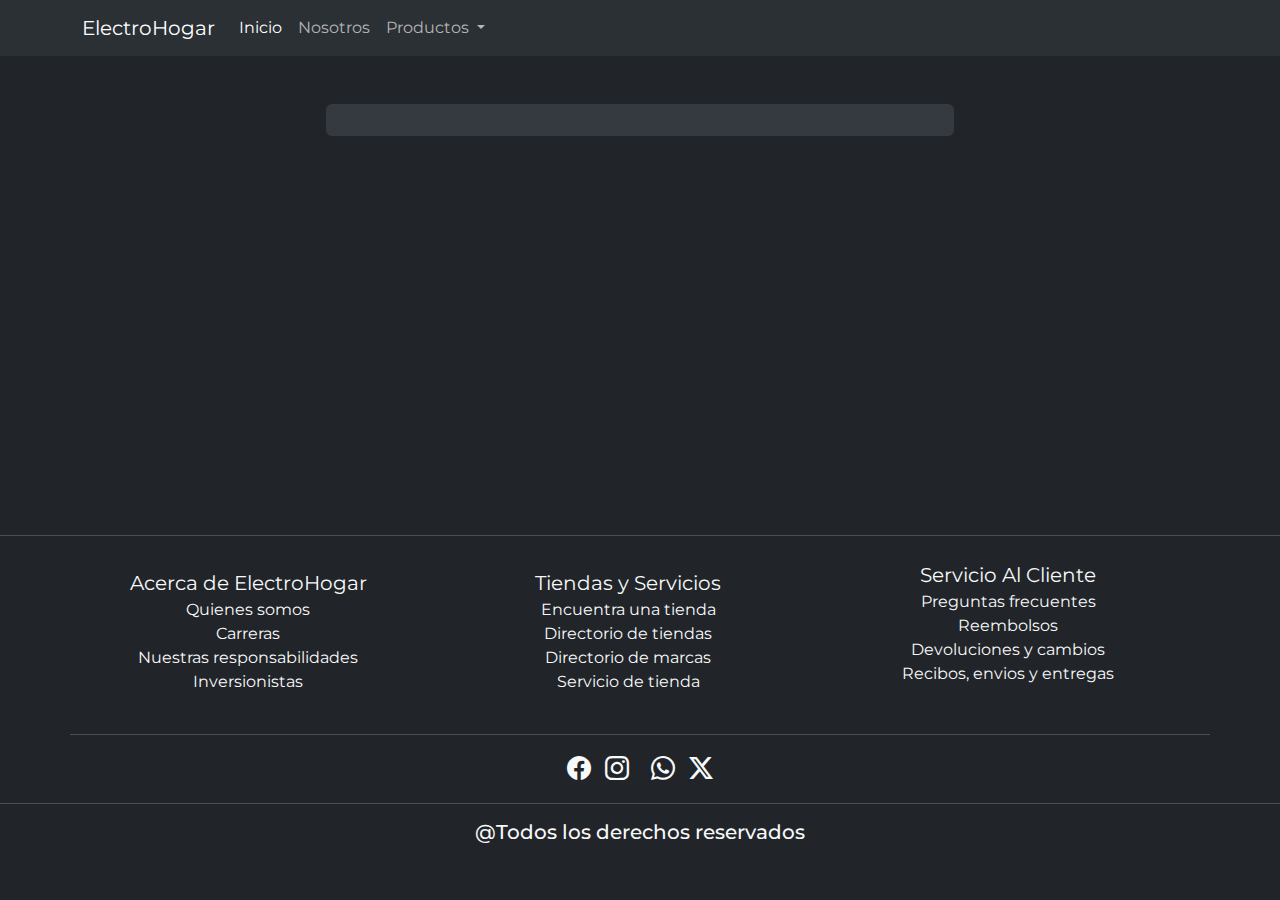
<file: pages/detallesProductos.html>
<!DOCTYPE html>
<html lang="es" data-bs-theme="dark">
  <head>
    <meta charset="UTF-8" />
    <meta name="viewport" content="width=device-width, initial-scale=1.0" />

    <meta name="desription" content="Pagina de electrodomesticos" />
    <meta
      name="keywodes"
      cont="Televisores, celulares, heladeras, microondas, electrodomesticos"
    />
    <meta
      name="author"
      content="Tomas Herrero Santamarina, Julieta Wunsche, Julian Garay, Eugenia Maria Sansierra De Ezcurra, Facundo Martinez Rodriguez, Victor Augusto Veron "
    />
    <link
      href="https://cdn.jsdelivr.net/npm/bootstrap@5.3.3/dist/css/bootstrap.min.css"
      rel="stylesheet"
      integrity="sha384-QWTKZyjpPEjISv5WaRU9OFeRpok6YctnYmDr5pNlyT2bRjXh0JMhjY6hW+ALEwIH"
      crossorigin="anonymous"
    />
    <link
      rel="stylesheet"
      href="https://cdn.jsdelivr.net/npm/bootstrap-icons@1.11.3/font/bootstrap-icons.min.css"
    />
    <link rel="stylesheet" href="../css/style.css" />
    <title>ElectroHogar</title>
  </head>
  <body>
    <header>
      <nav class="navbar navbar-expand-lg bg-body-tertiary">
        <div class="container">
          <a class="navbar-brand" href="../index.html">ElectroHogar</a>
          <button
            class="navbar-toggler"
            type="button"
            data-bs-toggle="collapse"
            data-bs-target="#navbarElectro"
            aria-controls="navbarElectro"
            aria-expanded="false"
            aria-label="Toggle navigation"
          >
            <span class="navbar-toggler-icon"></span>
          </button>
          <div class="collapse navbar-collapse" id="navbarElectro">
            <ul class="navbar-nav me-auto mb-2 mb-lg-0">
              <li class="nav-item">
                <a
                  class="nav-link active"
                  aria-current="page"
                  href="../index.html"
                  >Inicio</a
                >
              </li>
              <li class="nav-item">
                <a class="nav-link" href="../pages/nosotros.html">Nosotros</a>
              </li>
              <li class="nav-item dropdown">
                <a
                  class="nav-link dropdown-toggle"
                  href="#"
                  role="button"
                  data-bs-toggle="dropdown"
                  aria-expanded="false"
                >
                  Productos
                </a>
                <ul class="dropdown-menu">
                  <li>
                    <a class="dropdown-item" href="./categoriaTv.html"
                      >Televisores</a
                    >
                  </li>
                  <li>
                    <a class="dropdown-item" href="./categoriaHeladeras.html"
                      >Heladeras</a
                    >
                  </li>
                  <li>
                    <a class="dropdown-item" href="./categoriaCocinas.html "
                      >Cocinas</a
                    >
                  </li>
                  <li>
                    <a class="dropdown-item" href="./categoriaLavarropas.html "
                      >lavarropas</a
                    >
                  </li>
                  <li>
                    <a class="dropdown-item" href="./Error404.html"
                      >Computadoras</a
                    >
                  </li>
                </ul>
              </li>
            </ul>
          </div>
        </div>
      </nav>
    </header>
    <main class="container-fluid">
      <section
        class="container-fluid mt-5 mb-5 pt-3 pb-3 px-5 bg-light-subtle rounded w-50"
      >
        <article class="row" id="detalleProducto"></article>
      </section>
    </main>

    <footer class="bg-dark text-light py-3 border-top text-center mt-3 pt-3">
      <section class="container">
        <div class="row">
          <div class="col-12 col-md-4 py-3">
            <ul class="text-center pe-4 list-unstyled">
              <li class="fs-5">Acerca de ElectroHogar</li>
              <li>Quienes somos</li>
              <li>Carreras</li>
              <li>Nuestras responsabilidades</li>
              <li>Inversionistas</li>
            </ul>
          </div>
          <div class="col-12 col-md-4 py-3">
            <ul class="text-center pe-4 list-unstyled">
              <li class="fs-5">Tiendas y Servicios</li>
              <li>Encuentra una tienda</li>
              <li>Directorio de tiendas</li>
              <li>Directorio de marcas</li>
              <li>Servicio de tienda</li>
            </ul>
          </div>
          <div class="col-12 col-md-4 py-2">
            <ul class="text-center pe-4 list-unstyled">
              <li class="fs-5">Servicio Al Cliente</li>
              <li>Preguntas frecuentes</li>
              <li>Reembolsos</li>
              <li>Devoluciones y cambios</li>
              <li>Recibos, envios y entregas</li>
            </ul>
          </div>
        </div>
      </section>
      <section
        class="container border-top mt-2 d-flex justify-content-center pt-3"
      >
        <div class="fs-4">
          <a href="" class="text-light"><i class="bi bi-facebook"></i></a>
          <a href="" class="text-light"><i class="bi bi-instagram mx-2"></i></a>
          <a href="" class="text-light"><i class="bi bi-whatsapp mx-2"></i></a>
          <a href="" class="text-light"><i class="bi bi-twitter-x"></i></a>
        </div>
      </section>
      <section class="border-top text-center my-3 py-3">
        <h4 class="fs-5">@Todos los derechos reservados</h4>
      </section>
    </footer>
    <script
      src="https://cdn.jsdelivr.net/npm/bootstrap@5.3.3/dist/js/bootstrap.bundle.min.js"
      integrity="sha384-YvpcrYf0tY3lHB60NNkmXc5s9fDVZLESaAA55NDzOxhy9GkcIdslK1eN7N6jIeHz"
      crossorigin="anonymous"
    ></script>
    <script src="../js/app.js" type="module"></script>
    <script src="../js/filtro.js"></script>
  </body>
</html>
</file>
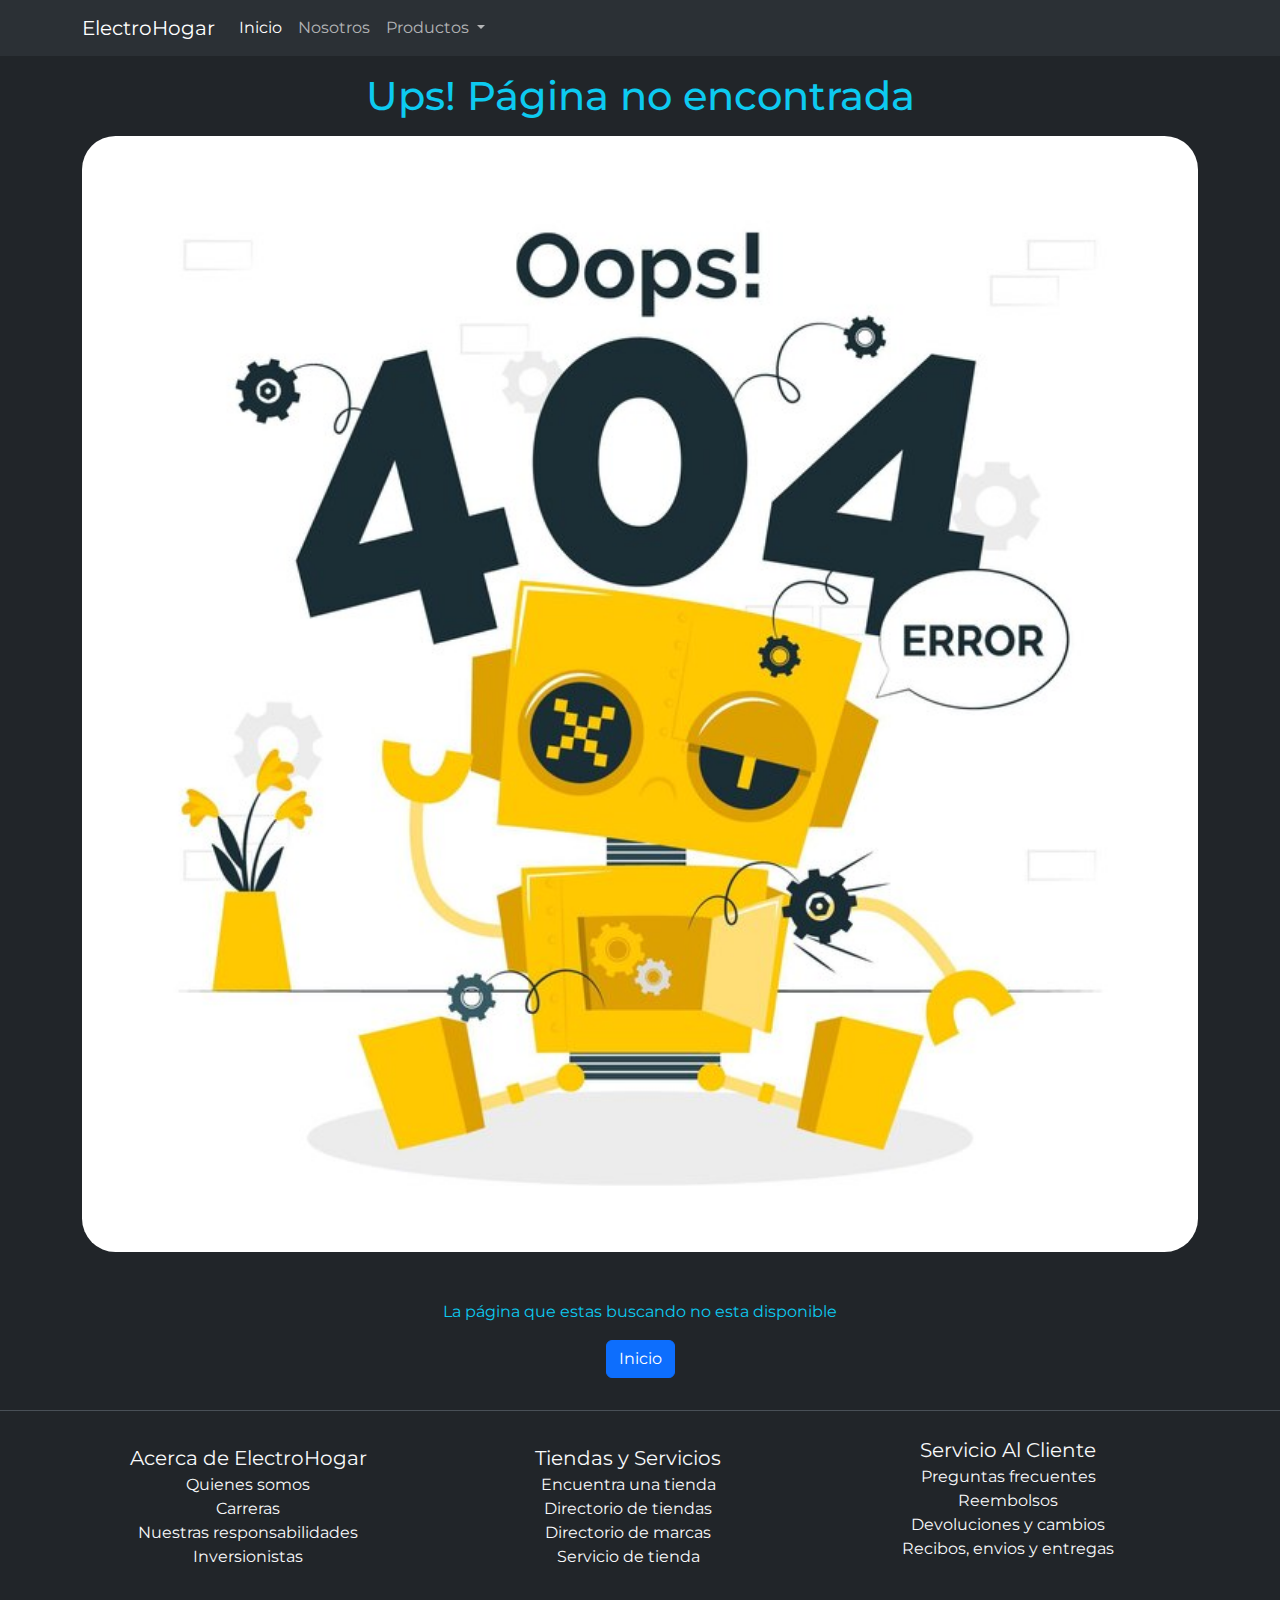
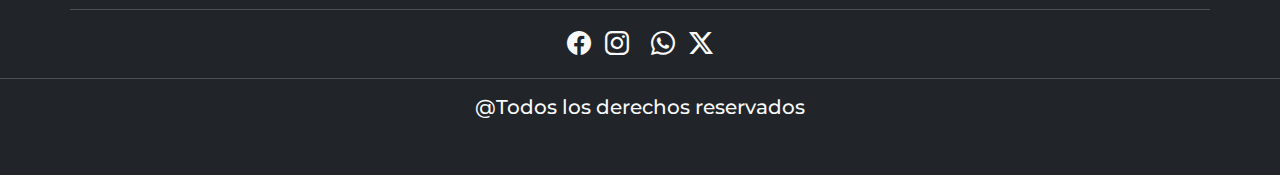
<file: pages/Error404.html>
<!DOCTYPE html>
<html lang="es" data-bs-theme="dark">
  <head>
    <meta charset="UTF-8" />
    <meta name="viewport" content="width=device-width, initial-scale=1.0" />
    <link rel="stylesheet" href="../css/style.css" />
    <meta
      name="desription"
      content="Tienda online de electrodomésticos en Argentina"
    />
    <meta
      name="keywords"
      content="Televisores, celulares, heladeras, microondas, electrodomésticos"
    />
    <meta
      name="author"
      content="Tomas Herrero Santamarina, Julieta Wunsche, Julian Garay, Eugenia Maria Sansierra De Ezcurra, Facundo Martinez Rodriguez, Victor Augusto Veron "
    />
    <link
      href="https://cdn.jsdelivr.net/npm/bootstrap@5.3.3/dist/css/bootstrap.min.css"
      rel="stylesheet"
      integrity="sha384-QWTKZyjpPEjISv5WaRU9OFeRpok6YctnYmDr5pNlyT2bRjXh0JMhjY6hW+ALEwIH"
      crossorigin="anonymous"
    />
    <link
      rel="stylesheet"
      href="https://cdn.jsdelivr.net/npm/bootstrap-icons@1.11.3/font/bootstrap-icons.min.css"
    />
    <link
      href="https://fonts.googleapis.com/css2?family=Poppins:ital,wght@0,100;0,200;0,300;0,400;0,500;0,600;0,700;0,800;0,900;1,100;1,200;1,300;1,400;1,500;1,600;1,700;1,800;1,900&family=Roboto:ital,wght@0,100;0,300;0,400;0,500;0,700;0,900;1,100;1,300;1,400;1,500;1,700;1,900&family=Ubuntu:ital,wght@0,300;0,400;0,500;0,700;1,300;1,400;1,500;1,700&display=swap"
      rel="stylesheet"
    />
    <title>ElectroHogar</title>
  </head>

  <body>
    <header>
      <nav class="navbar navbar-expand-lg bg-body-tertiary">
        <div class="container">
          <a class="navbar-brand" href="../index.html">ElectroHogar</a>
          <button
            class="navbar-toggler"
            type="button"
            data-bs-toggle="collapse"
            data-bs-target="#navbarElectro"
            aria-controls="navbarElectro"
            aria-expanded="false"
            aria-label="Toggle navigation"
          >
            <span class="navbar-toggler-icon"></span>
          </button>
          <div class="collapse navbar-collapse" id="navbarElectro">
            <ul class="navbar-nav me-auto mb-2 mb-lg-0">
              <li class="nav-item">
                <a
                  class="nav-link active"
                  aria-current="page"
                  href="../index.html"
                  >Inicio</a
                >
              </li>
              <li class="nav-item">
                <a class="nav-link" href="../pages/nosotros.html">Nosotros</a>
              </li>
              <li class="nav-item dropdown">
                <a
                  class="nav-link dropdown-toggle"
                  href="#"
                  role="button"
                  data-bs-toggle="dropdown"
                  aria-expanded="false"
                >
                  Productos
                </a>
                <ul class="dropdown-menu">
                  <li>
                    <a class="dropdown-item" href="./categoriaTv.html"
                      >Televisores</a
                    >
                  </li>
                  <li>
                    <a class="dropdown-item" href="./categoriaHeladeras.html"
                      >Heladeras</a
                    >
                  </li>
                  <li>
                    <a class="dropdown-item" href="./categoriaCocinas.html "
                      >Cocinas</a
                    >
                  </li>
                  <li>
                    <a class="dropdown-item" href="./categoriaLavarropas.html "
                      >lavarropas</a
                    >
                  </li>
                  <li>
                    <a class="dropdown-item" href="./Error404.html"
                      >Computadoras</a
                    >
                  </li>
                </ul>
              </li>
            </ul>
          </div>
        </div>
      </nav>
    </header>
    <main>
      <section>
        <div class="container">
          <div class="row">
            <div>
              <h1 class="mt-3 mb-3 text-info text-center">
                Ups! Página no encontrada
              </h1>
              <div>
                <img
                  src="../img/ups-error-404-ilustracion-concepto-robot-roto_114360-5529.jpg"
                  alt="Página no encontrada"
                  class="img-fluid pagina-404-img"
                />
              </div>
              <div class="contenido-404">
                <p class="mt-5 mb-3 text-center text-info">
                  La página que estas buscando no esta disponible
                </p>
                <div class="d-flex justify-content-center">
                  <a class="btn btn-primary mb-3" href="#" role="button"
                    >Inicio</a
                  >
                </div>
              </div>
            </div>
          </div>
        </div>
      </section>
    </main>
    <footer class="bg-dark text-light py-3 border-top text-center mt-3 pt-3">
      <section class="container">
        <div class="row">
          <div class="col-12 col-md-4 py-3">
            <ul class="text-center pe-4 list-unstyled">
              <li class="fs-5">Acerca de ElectroHogar</li>
              <li>Quienes somos</li>
              <li>Carreras</li>
              <li>Nuestras responsabilidades</li>
              <li>Inversionistas</li>
            </ul>
          </div>
          <div class="col-12 col-md-4 py-3">
            <ul class="text-center pe-4 list-unstyled">
              <li class="fs-5">Tiendas y Servicios</li>
              <li>Encuentra una tienda</li>
              <li>Directorio de tiendas</li>
              <li>Directorio de marcas</li>
              <li>Servicio de tienda</li>
            </ul>
          </div>
          <div class="col-12 col-md-4 py-2">
            <ul class="text-center pe-4 list-unstyled">
              <li class="fs-5">Servicio Al Cliente</li>
              <li>Preguntas frecuentes</li>
              <li>Reembolsos</li>
              <li>Devoluciones y cambios</li>
              <li>Recibos, envios y entregas</li>
            </ul>
          </div>
        </div>
      </section>
      <section
        class="container border-top mt-2 d-flex justify-content-center pt-3"
      >
        <div class="fs-4">
          <a href="" class="text-light"><i class="bi bi-facebook"></i></a>
          <a href="" class="text-light"><i class="bi bi-instagram mx-2"></i></a>
          <a href="" class="text-light"><i class="bi bi-whatsapp mx-2"></i></a>
          <a href="" class="text-light"><i class="bi bi-twitter-x"></i></a>
        </div>
      </section>
      <section class="border-top text-center my-3 py-3">
        <h4 class="fs-5">@Todos los derechos reservados</h4>
      </section>
    </footer>
    <script
      src="https://cdn.jsdelivr.net/npm/bootstrap@5.3.3/dist/js/bootstrap.bundle.min.js"
      integrity="sha384-YvpcrYf0tY3lHB60NNkmXc5s9fDVZLESaAA55NDzOxhy9GkcIdslK1eN7N6jIeHz"
      crossorigin="anonymous"
    ></script>
  </body>
</html>
</file>
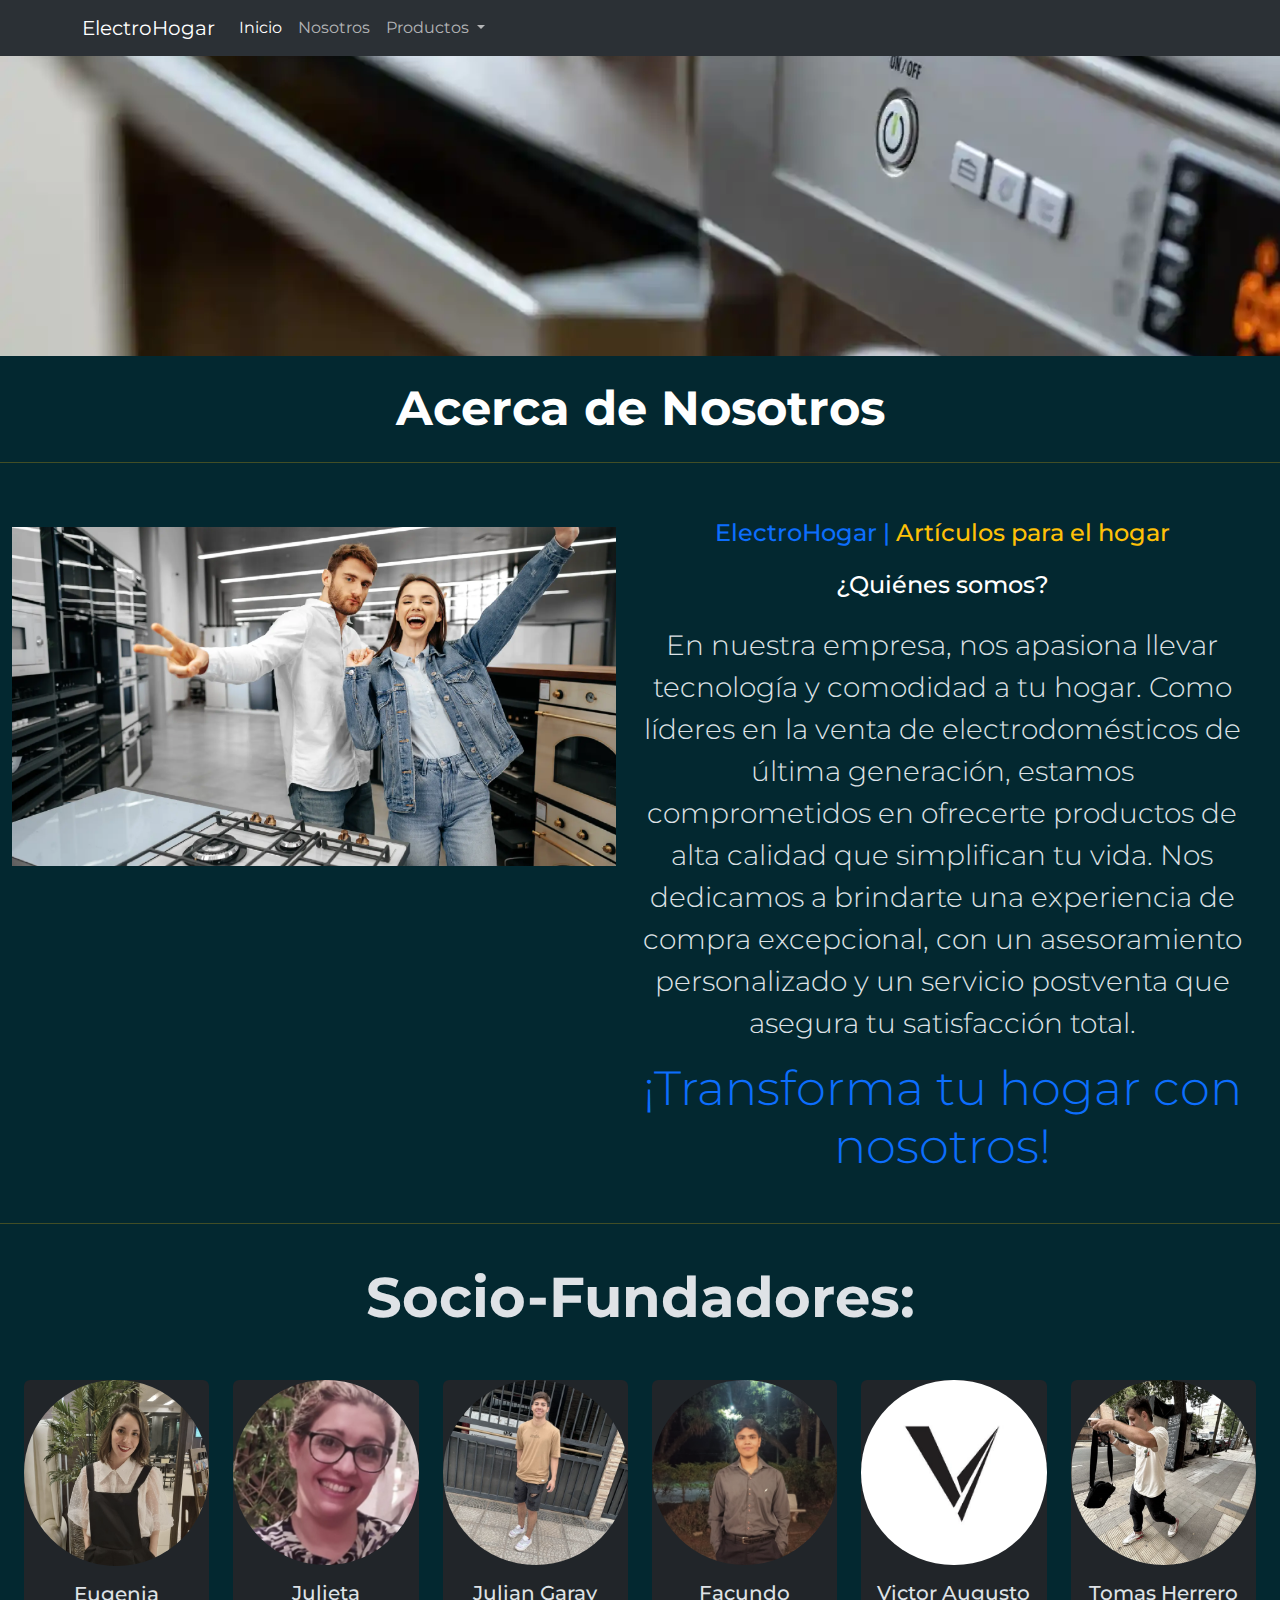
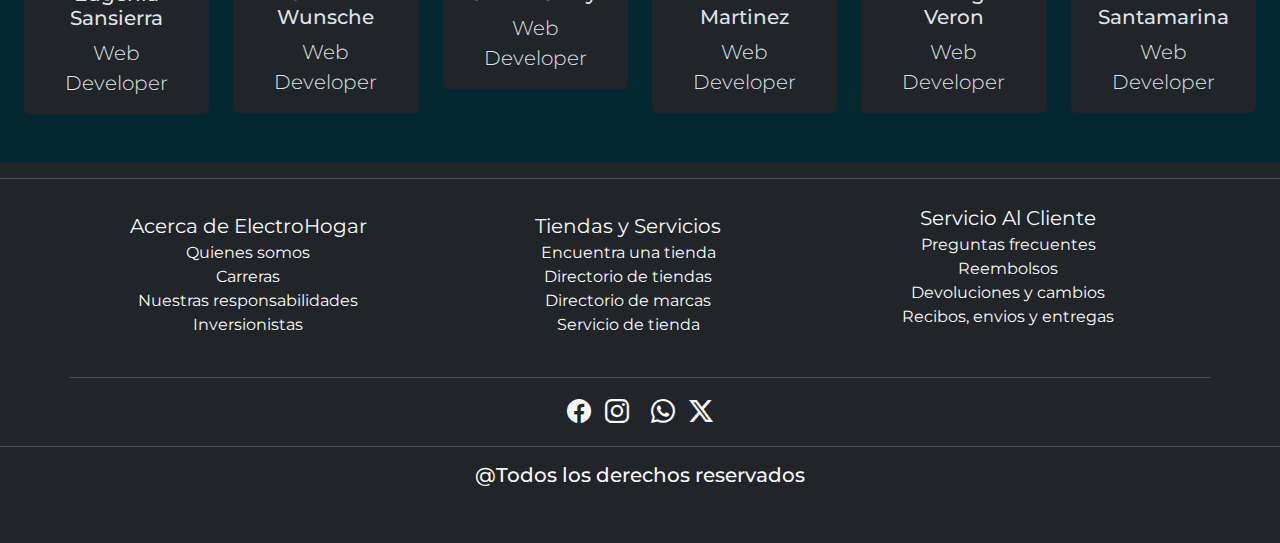
<file: pages/nosotros.html>
<!DOCTYPE html>
<html lang="es" data-bs-theme="dark">
  <head>
    <meta charset="UTF-8" />
    <meta name="viewport" content="width=device-width, initial-scale=1.0" />
    <meta name="description" content="Pagina de electrodomesticos" />
    <meta
      name="keywords"
      content="Televisores, celulares, heladeras, microondas, electrodomesticos"
    />
    <meta
      name="author"
      content="Tomas Herrero Santamarina, Julieta Wunsche, Julian Garay, Eugenia Maria Sansierra De Ezcurra, Facundo Martinez Rodriguez, Victor Augusto Veron "
    />
    <link
      href="https://cdn.jsdelivr.net/npm/bootstrap@5.3.3/dist/css/bootstrap.min.css"
      rel="stylesheet"
      integrity="sha384-QWTKZyjpPEjISv5WaRU9OFeRpok6YctnYmDr5pNlyT2bRjXh0JMhjY6hW+ALEwIH"
      crossorigin="anonymous"
    />
    <link rel="stylesheet" href="../css/style.css" />
    <link
      rel="stylesheet"
      href="https://cdn.jsdelivr.net/npm/bootstrap-icons@1.11.3/font/bootstrap-icons.min.css"
    />
    <link
      href="https://fonts.googleapis.com/css2?family=Poppins:ital,wght@0,100;0,200;0,300;0,400;0,500;0,600;0,700;0,800;0,900;1,100;1,200;1,300;1,400;1,500;1,600;1,700;1,800;1,900&family=Roboto:ital,wght@0,100;0,300;0,400;0,500;0,700;0,900;1,100;1,300;1,400;1,500;1,700;1,900&family=Ubuntu:ital,wght@0,300;0,400;0,500;0,700;1,300;1,400;1,500;1,700&display=swap"
      rel="stylesheet"
    />
    <title>ElectroHogar | Nosotros</title>
  </head>
  <body>
    <header>
      <nav class="navbar navbar-expand-lg bg-body-tertiary">
        <div class="container">
          <a class="navbar-brand" href="../index.html">ElectroHogar</a>
          <button
            class="navbar-toggler"
            type="button"
            data-bs-toggle="collapse"
            data-bs-target="#navbarElectro"
            aria-controls="navbarElectro"
            aria-expanded="false"
            aria-label="Toggle navigation"
          >
            <span class="navbar-toggler-icon"></span>
          </button>
          <div class="collapse navbar-collapse" id="navbarElectro">
            <ul class="navbar-nav me-auto mb-2 mb-lg-0">
              <li class="nav-item">
                <a
                  class="nav-link active"
                  aria-current="page"
                  href="../index.html"
                  >Inicio</a
                >
              </li>
              <li class="nav-item">
                <a class="nav-link" href="./nosotros.html">Nosotros</a>
              </li>
              <li class="nav-item dropdown">
                <a
                  class="nav-link dropdown-toggle"
                  href="#"
                  role="button"
                  data-bs-toggle="dropdown"
                  aria-expanded="false"
                >
                  Productos
                </a>
                <ul class="dropdown-menu">
                  <li>
                    <a class="dropdown-item" href="./categoriaTv.html"
                      >Televisores</a
                    >
                  </li>
                  <li>
                    <a class="dropdown-item" href="./categoriaHeladeras.html"
                      >Heladeras</a
                    >
                  </li>
                  <li>
                    <a class="dropdown-item" href="./categoriaCocinas.html "
                      >Cocinas</a
                    >
                  </li>
                  <li>
                    <a class="dropdown-item" href="./categoriaLavarropas.html "
                      >lavarropas</a
                    >
                  </li>
                  <li>
                    <a class="dropdown-item" href="./Error404.html"
                      >Computadoras</a
                    >
                  </li>
                </ul>
              </li>
            </ul>
          </div>
        </div>
      </nav>
    </header>
    <main class="bg-info-subtle">
      <div>
        <img
          src="../img/nosotros/electrodomesticos2.webp"
          alt="electrodomesticos"
          class="w-100 img-fluid bannerNosotros"
        />
        <h4 class="display-5 text-white fw-bold text-center my-3 py-2">
          Acerca de Nosotros
        </h4>
        <hr class="text-warning" />
      </div>
      <section class="container-fluid row">
        <div class="col-md-12 col-lg-6 col-md-4 mt-5">
          <img
            class="img-fluid w-100"
            src="../img/nosotros/ventaelectrodomesticos.webp"
            alt="vendedores felices"
          />
        </div>
        <div class="col-md-12 col-lg-6 my-4 text-center">
          <h4 class="text-primary my-3">
            ElectroHogar |
            <span class="text-warning">Artículos para el hogar</span>
          </h4>

          <h4 class="text-white text-center my-4">¿Quiénes somos?</h4>
          <p class="lead mt-3 text-center fs-3">
            En nuestra empresa, nos apasiona llevar tecnología y comodidad a tu
            hogar. Como líderes en la venta de electrodomésticos de última
            generación, estamos comprometidos en ofrecerte productos de alta
            calidad que simplifican tu vida. Nos dedicamos a brindarte una
            experiencia de compra excepcional, con un asesoramiento
            personalizado y un servicio postventa que asegura tu satisfacción
            total.
          </p>
          <h4 class="lead display-5 text-primary mt-3">
            ¡Transforma tu hogar con nosotros!
          </h4>
        </div>
      </section>
      <hr class="text-warning" />
      <section class="container-fluid text-center mt-3 p-4">
        <h2 class="mb-5 display-4 fw-bold">Socio-Fundadores:</h2>
        <div class="row justify-content-evenly">
          <div class="col-md-4 col-lg-2">
            <div class="card cardNosotros mb-4">
              <img
                src="../img/nosotros/eugeniaseccionnostros.jpg"
                class="card-img-top imgNosotros"
                alt="Eugenia"
              />
              <div class="card-body">
                <h5 class="card-title">Eugenia Sansierra</h5>
                <p class="lead card-text">Web Developer</p>
              </div>
            </div>
          </div>
          <div class="col-md-4 col-lg-2">
            <div class="card cardNosotros mb-4">
              <img
                src="../img/nosotros/fotojw.jpg"
                class="card-img-top imgNosotros"
                alt="Julieta Wunsche"
              />
              <div class="card-body">
                <h5 class="card-title">Julieta Wunsche</h5>
                <p class="lead card-text">Web Developer</p>
              </div>
            </div>
          </div>
          <div class="col-md-4 col-lg-2">
            <div class="card cardNosotros mb-4">
              <img
                src="../img/nosotros/julian-garay.jpeg"
                class="card-img-top imgNosotros"
                alt="Julian Garay"
              />
              <div class="card-body">
                <h5 class="card-title">Julian Garay</h5>
                <p class="lead card-text">Web Developer</p>
              </div>
            </div>
          </div>
          <div class="col-md-4 col-lg-2">
            <div class="card cardNosotros mb-4">
              <img
                src="../img/nosotros/Facundo Martinez.jpg"
                class="card-img-top imgNosotros"
                alt="Facundo Martinex"
              />
              <div class="card-body">
                <h5 class="card-title">Facundo Martinez</h5>
                <p class="lead card-text">Web Developer</p>
              </div>
            </div>
          </div>
          <div class="col-md-4 col-lg-2">
            <div class="card cardNosotros mb-4">
              <img
                src="../img/nosotros/Victor.jpeg"
                class="card-img-top imgNosotros"
                alt="Victor"
              />
              <div class="card-body">
                <h5 class="card-title">Victor Augusto Veron</h5>
                <p class="lead card-text">Web Developer</p>
              </div>
            </div>
          </div>
          <div class="col-md-4 col-lg-2">
            <div class="card cardNosotros mb-4">
              <img
                src="../img/nosotros/tomacho.png"
                class="card-img-top imgNosotros"
                alt="Tomas Herrero"
              />
              <div class="card-body">
                <h5 class="card-title">Tomas Herrero Santamarina</h5>
                <p class="lead card-text">Web Developer</p>
              </div>
            </div>
          </div>
        </div>
      </section>
    </main>
    <footer class="bg-dark text-light py-3 border-top text-center mt-3 pt-3">
      <section class="container">
        <div class="row">
          <div class="col-12 col-md-4 py-3">
            <ul class="text-center pe-4 list-unstyled">
              <li class="fs-5">Acerca de ElectroHogar</li>
              <li>Quienes somos</li>
              <li>Carreras</li>
              <li>Nuestras responsabilidades</li>
              <li>Inversionistas</li>
            </ul>
          </div>
          <div class="col-12 col-md-4 py-3">
            <ul class="text-center pe-4 list-unstyled">
              <li class="fs-5">Tiendas y Servicios</li>
              <li>Encuentra una tienda</li>
              <li>Directorio de tiendas</li>
              <li>Directorio de marcas</li>
              <li>Servicio de tienda</li>
            </ul>
          </div>
          <div class="col-12 col-md-4 py-2">
            <ul class="text-center pe-4 list-unstyled">
              <li class="fs-5">Servicio Al Cliente</li>
              <li>Preguntas frecuentes</li>
              <li>Reembolsos</li>
              <li>Devoluciones y cambios</li>
              <li>Recibos, envios y entregas</li>
            </ul>
          </div>
        </div>
      </section>
      <section
        class="container border-top mt-2 d-flex justify-content-center pt-3"
      >
        <div class="fs-4">
          <a href="" class="text-light"><i class="bi bi-facebook"></i></a>
          <a href="" class="text-light"><i class="bi bi-instagram mx-2"></i></a>
          <a href="" class="text-light"><i class="bi bi-whatsapp mx-2"></i></a>
          <a href="" class="text-light"><i class="bi bi-twitter-x"></i></a>
        </div>
      </section>
      <section class="border-top text-center my-3 py-3">
        <h4 class="fs-5">@Todos los derechos reservados</h4>
      </section>
    </footer>
    <script
      src="https://cdn.jsdelivr.net/npm/bootstrap@5.3.3/dist/js/bootstrap.bundle.min.js"
      integrity="sha384-YvpcrYf0tY3lHB60NNkmXc5s9fDVZLESaAA55NDzOxhy9GkcIdslK1eN7N6jIeHz"
      crossorigin="anonymous"
    ></script>
  </body>
</html>
</file>
<file: css/style.css>
@import url("https://fonts.googleapis.com/css2?family=Montserrat:ital,wght@0,100..900;1,100..900&display=swap");
* {
  font-family: "Montserrat", sans-serif;
  font-optical-sizing: auto;
  font-weight: weight;
  font-style: normal;
}

main {
  flex-wrap: wrap;
  flex-grow: 1;
}

.imagenCarousel {
  height: 200px;
  object-fit: cover;
}

@media all and (min-width: 992px) {
  .imagenCarousel {
    height: 400px;
    object-fit: cover;
    object-position: 50% 30%;
  }
}

@media all and (min-width: 768px) {
  .imagenCarousel {
    height: 300px;
    object-fit: cover;
    object-position: 50% 30%;
  }
}

* {
  margin: 0;
  padding: 0;
}

.bannerNosotros {
  object-fit: cover;
  height: 300px;
}

.cardNosotros {
  border: none;
  max-width: 250px;
  margin: auto;
  background-color: #212529;
}

.imgNosotros {
  border-radius: 100%;
  filter: grayscale(30%);
}

.cardNosotros:hover {
  color: rgb(39, 46, 146);
  transition: all 3ms;
}

@media (max-width: 767px) {
  .h1Nosotros {
    font-size: 1.5rem; /* Ajusta el tamaño del texto en móviles */
  }
}

body {
  min-height: 100vh;
  display: flex;
  flex-direction: column;
}

.pagina-404-img {
  width: 100%;
  border-radius: 3%;
  height: auto;
}
@media (max-width: 768px) {
}

ul {
  list-style-type: none;
}

li a {
  text-decoration: none;
  color: rgb(206, 203, 203);
}

li a:hover {
  color: rgb(163, 161, 161);
  transition: 305ms;
}

.spam {
  color: white;
}
</file>
